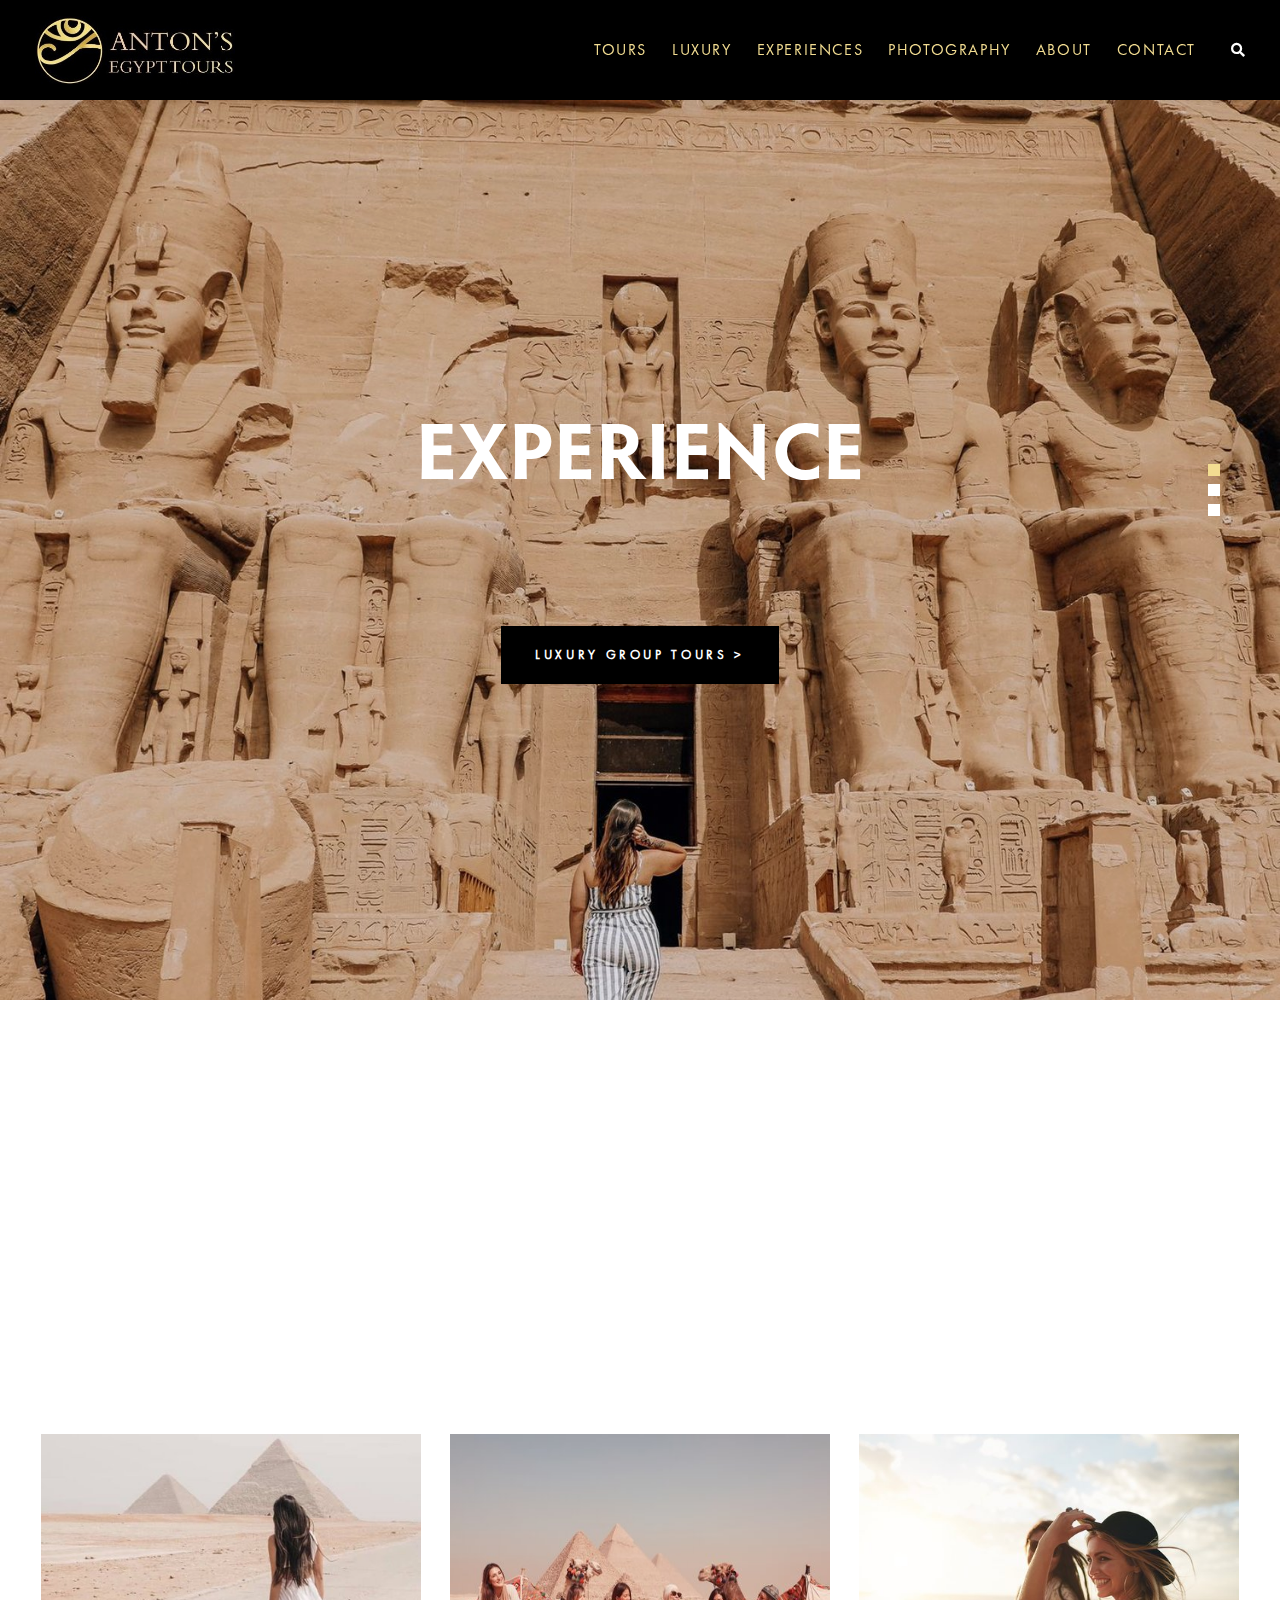
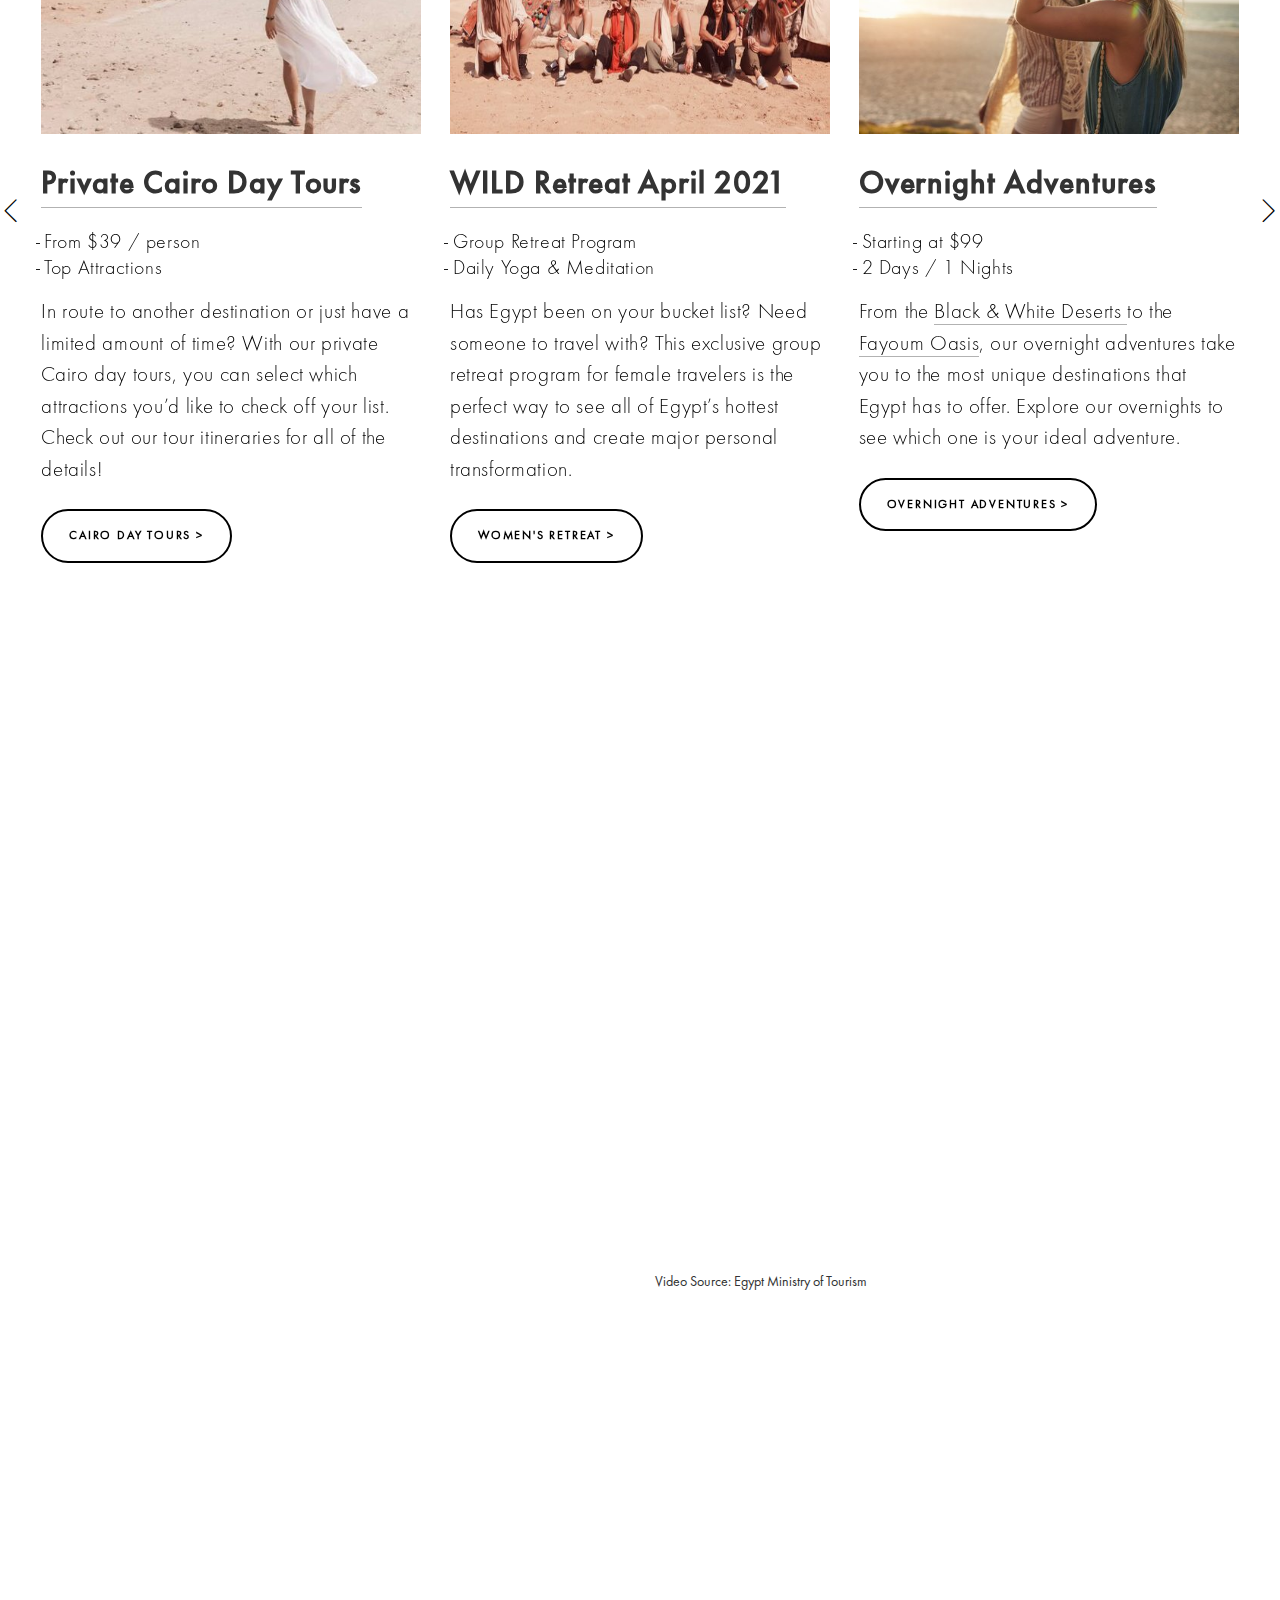
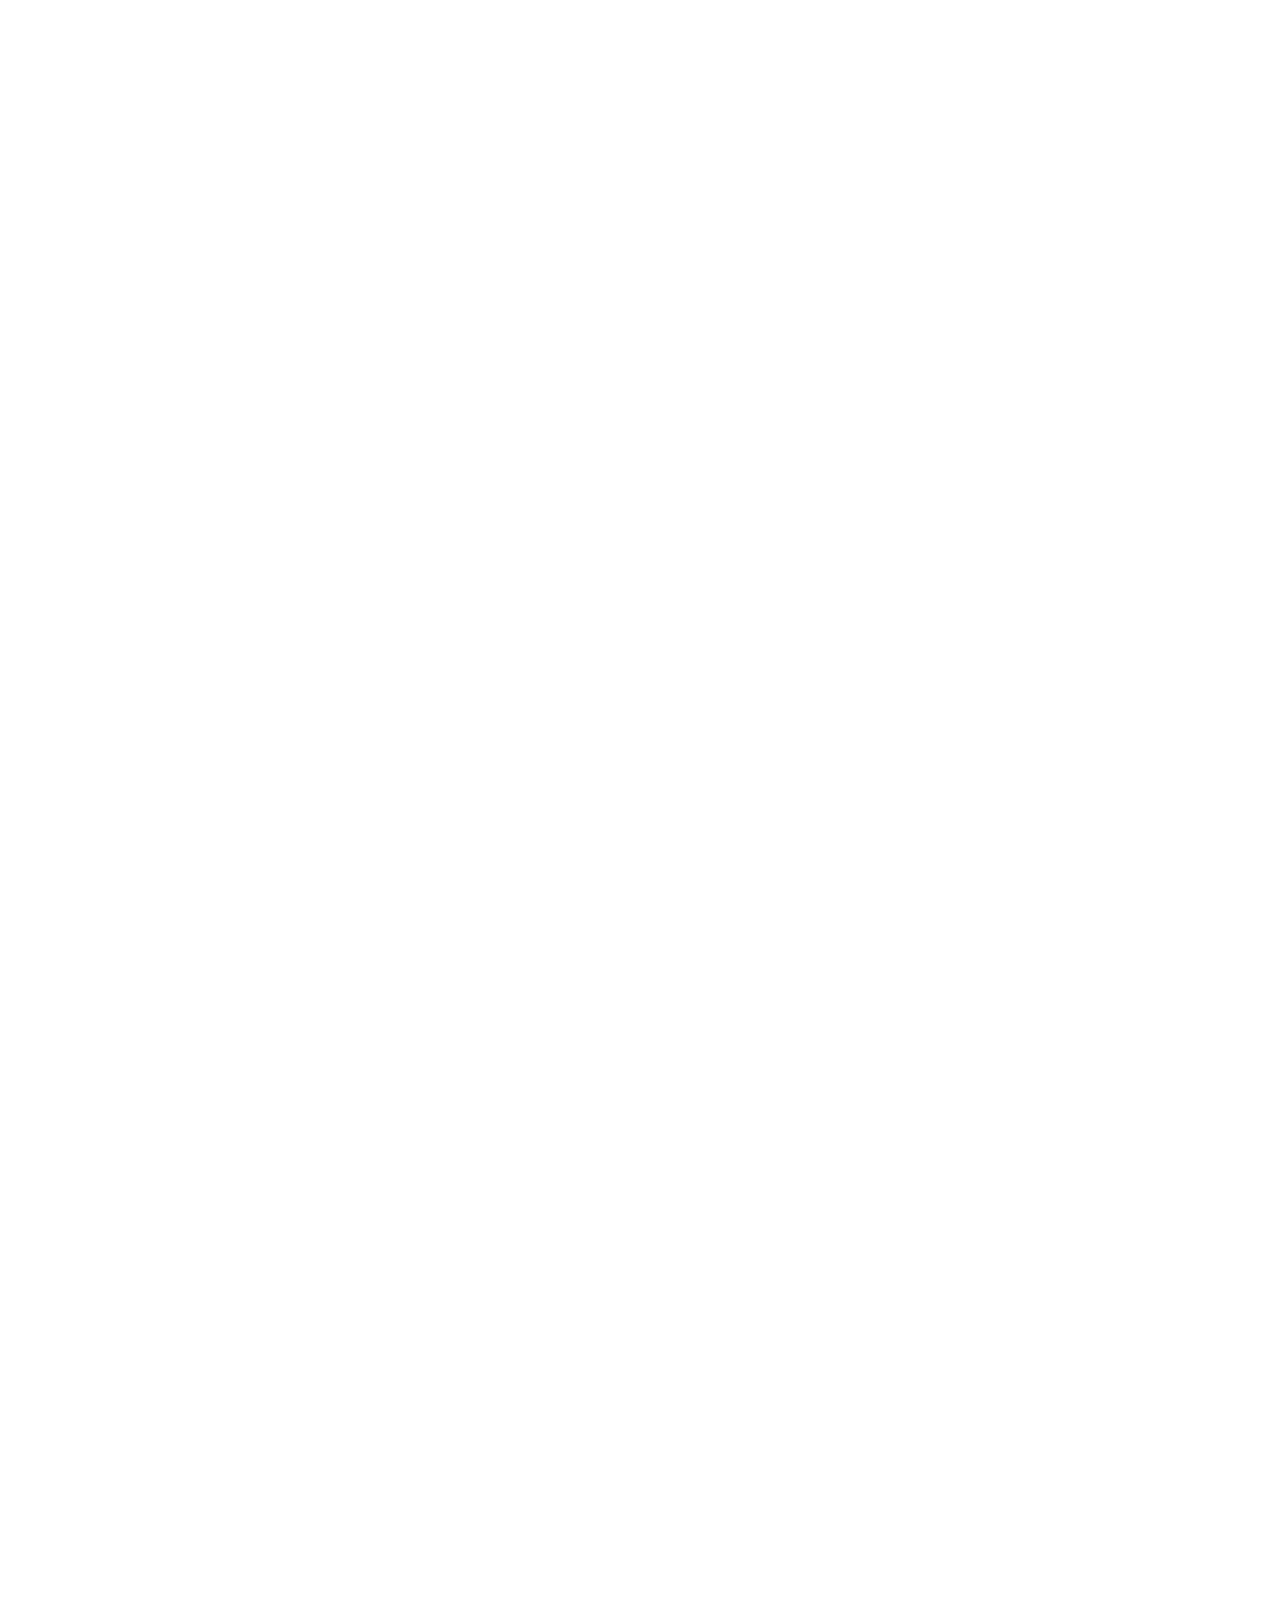
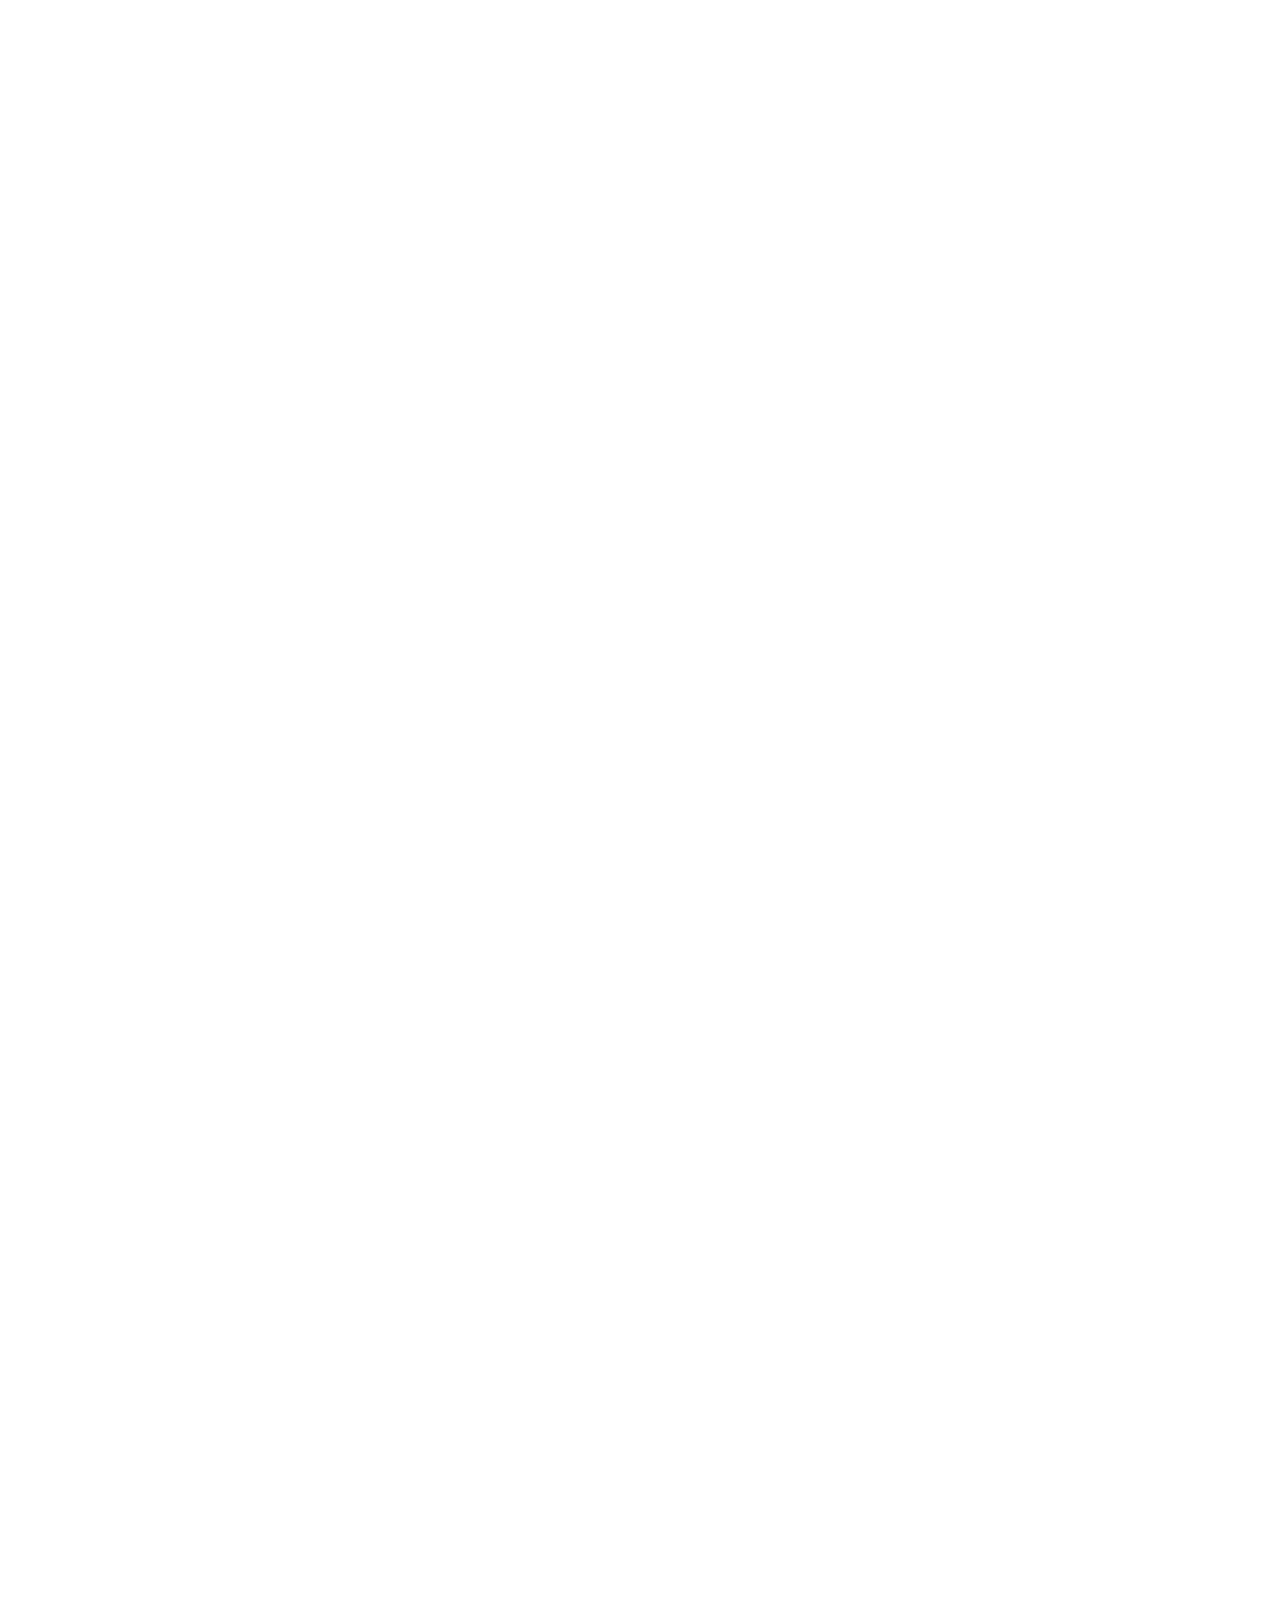
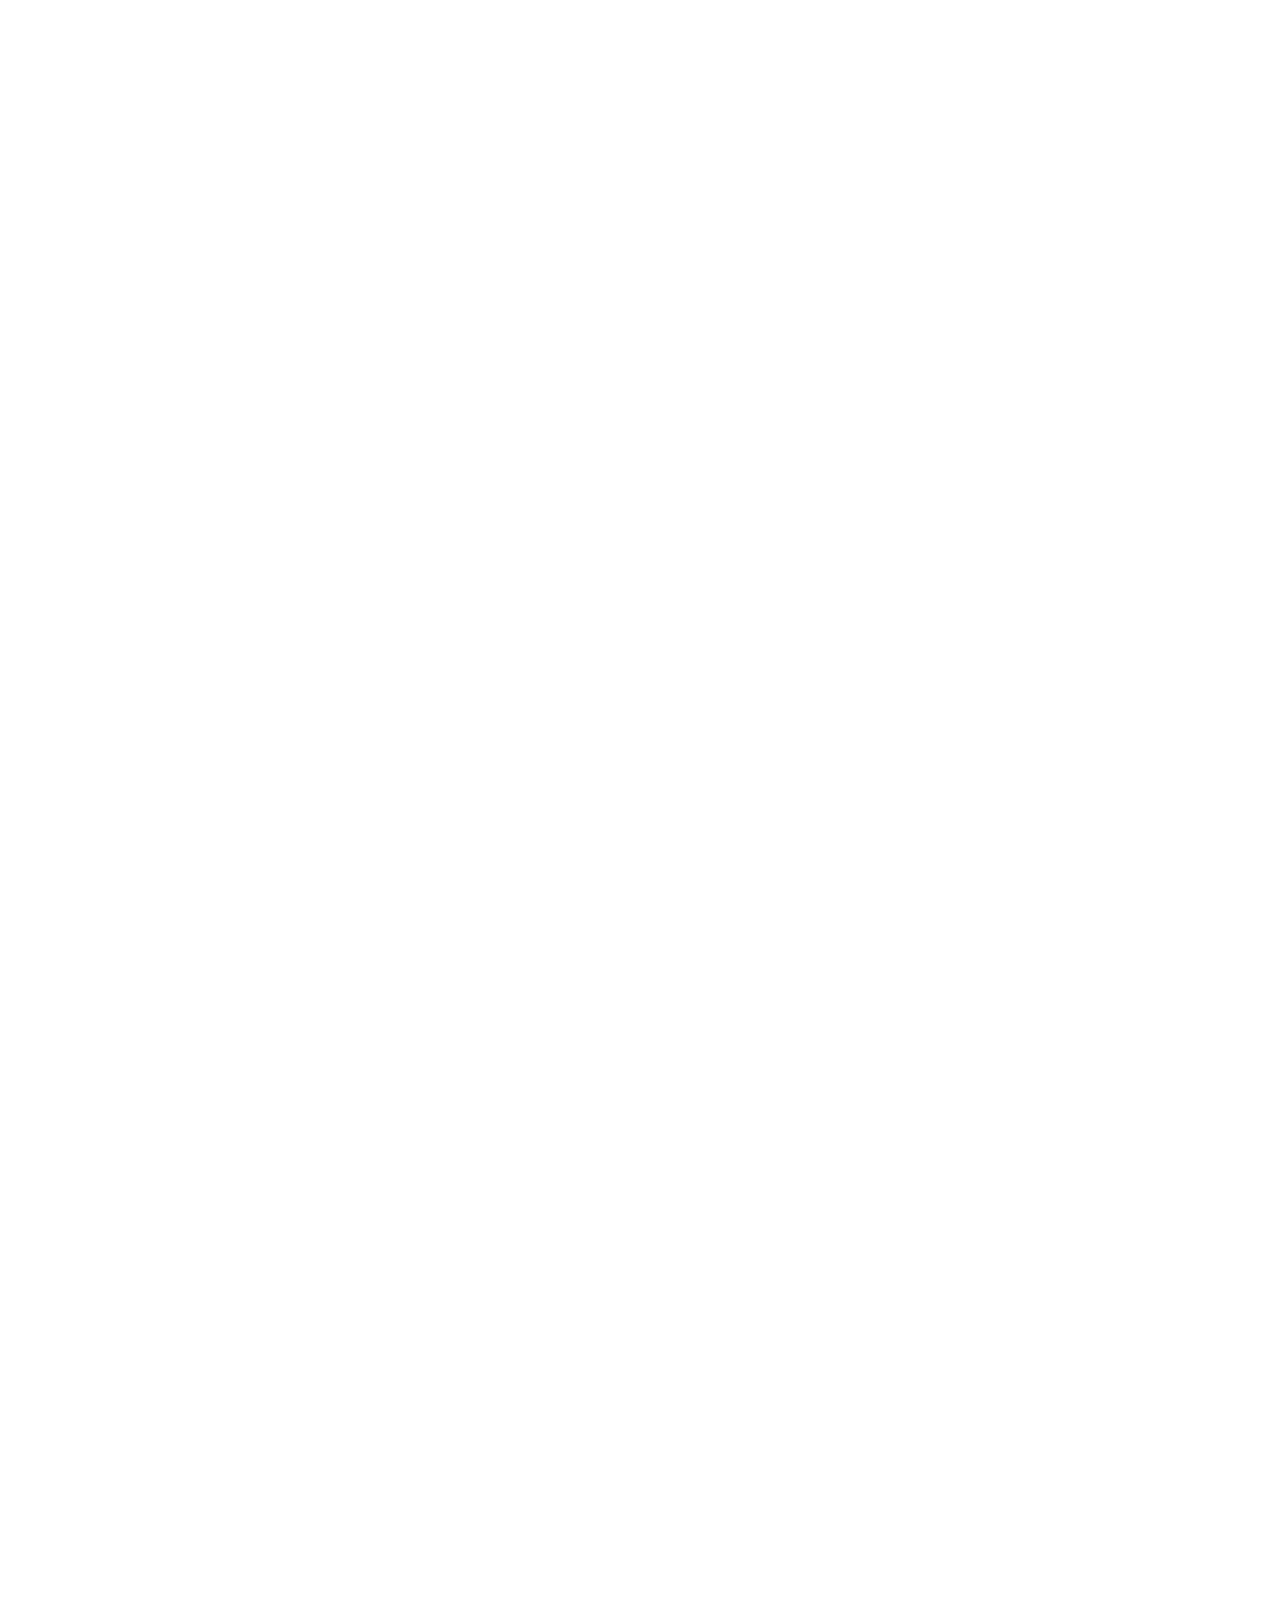
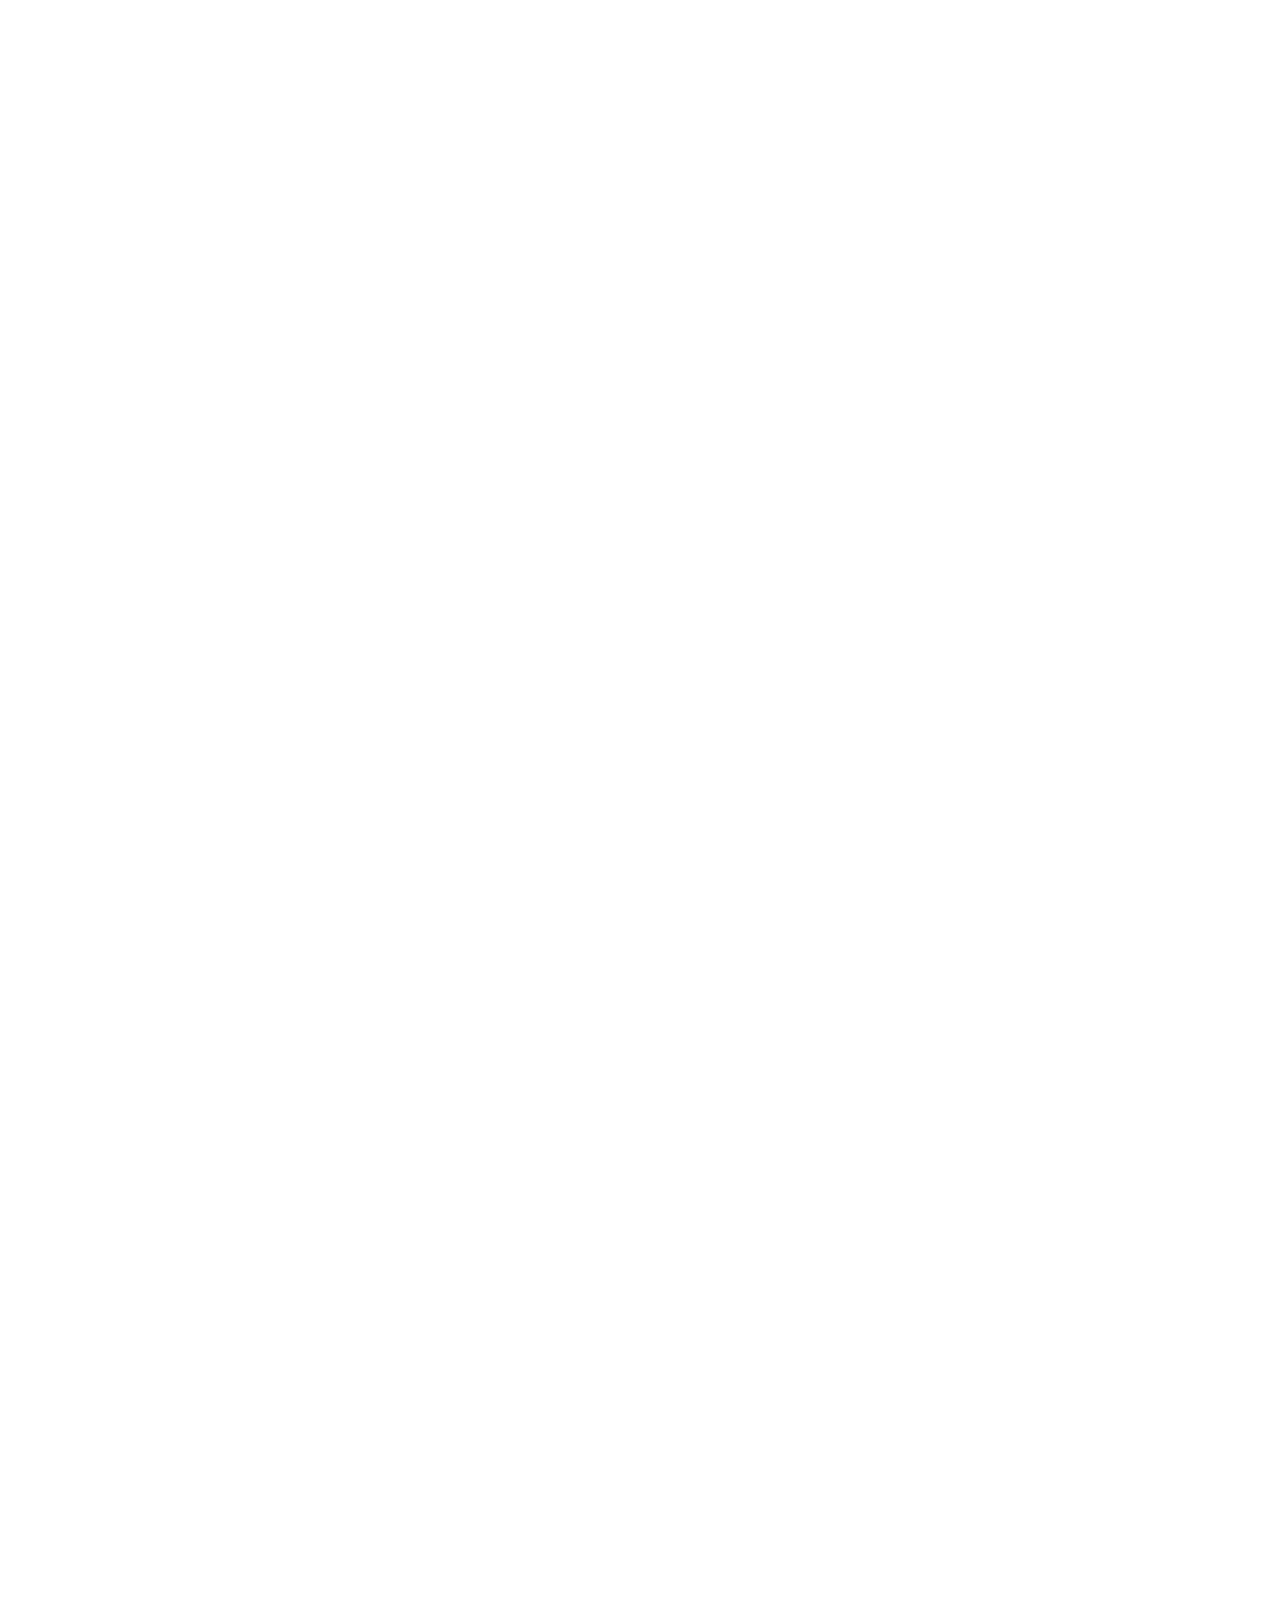
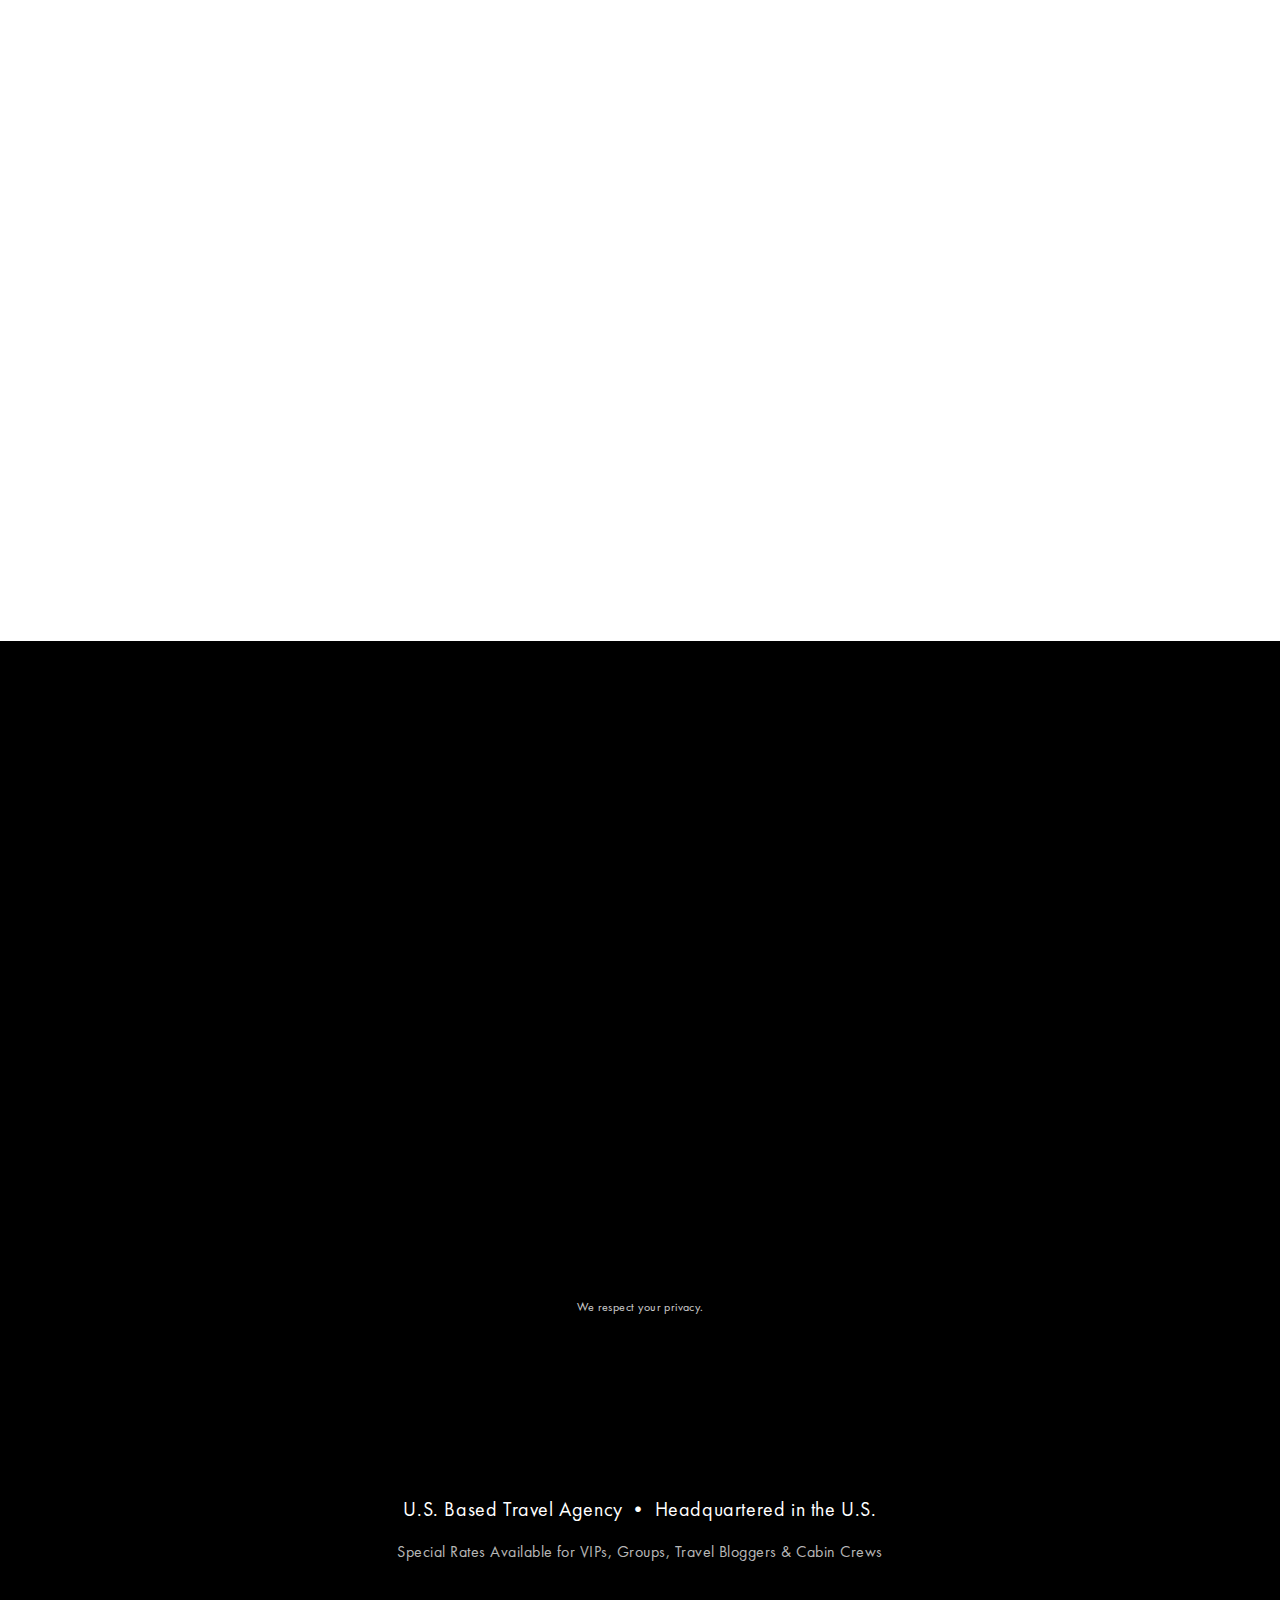
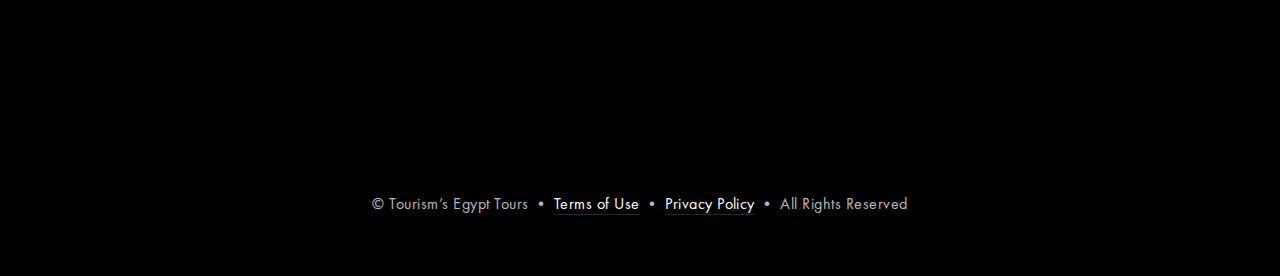
<file: index-en.html>
<html lang="en" dir="ltr">
  <head>
    <meta charset="UTF-8"/>
    <meta name="viewport" content="width=device-width, initial-scale=1.0"/>
    <meta http-equiv="X-UA-Compatible" content="ie=edge"/>
    <title>Tourism</title>
    <link rel="shortcut icon" href="images/favicon.png"/>
    <link rel="stylesheet" href="css/bootstrap.min.css"/>
    <link rel="stylesheet" href="css/bootstrap-select.min.css"/>
    <link rel="stylesheet" href="css/fontawesome-all.min.css"/>
    <link rel="stylesheet" href="css/linearicons.css"/>
    <link rel="stylesheet" href="css/owl.carousel.min.css"/>
    <link rel="stylesheet" href="css/animate.css"/>
    <link rel="stylesheet" href="css/jquery.fancybox.min.css"/>
    <link rel="stylesheet" href="css/home.css"/>
  </head>
  <body>
    <div class="pre-loader">
      <div class="content"></div><img class="img-responsive" src="images/favicon.png" alt="logo"/>
    </div>
    <div class="fixed-menu">
      <div class="menu">
        <div class="menu-header">
          <div class="close"><span class="lnr lnr-cross"></span></div>
        </div>
        <ul class="list-unstyled main-list">
          <li class="slide"><a href="#!">Tours</a>
            <ul class="list-unstyled sub-list">
              <li><a href="#">Cairo Day Tours</a></li>
              <li><a href="#">Aswan Day Tours</a></li>
              <li><a href="#">Overnight Trips</a></li>
              <li><a href="#">Classic Package Tours</a></li>
            </ul>
          </li>
          <li class="slide"><a href="#!">Luxury</a>
            <ul class="list-unstyled sub-list">
              <li><a href="#">Luxury Group Travel</a></li>
              <li><a href="#">Business  leisure</a></li>
              <li><a href="#">Family Vacations</a></li>
              <li><a href="#">Holy Family Tours</a></li>
              <li><a href="#">Land of Kemet Tours</a></li>
              <li><a href="#">Luxury Honeymoons</a></li>
              <li><a href="#">Luxury Yoga Retreats</a></li>
            </ul>
          </li>
          <li><a href="#">Experiences</a></li>
          <li><a href="#">Photography</a></li>
          <li><a href="#">About</a></li>
          <li><a href="#">Contact</a></li>
        </ul>
      </div>
    </div>
    <div class="search-container">
      <div class="close"></div>
      <div class="zx-search">
        <input type="text" placeholder="Search"/>
        <button class="fa fa-search"></button>
      </div>
    </div>
    <!-- navbar placeholder-->
    <div class="nav-place"></div>
    <!-- navbar-->
    <div class="nav-bar">
      <div class="container">
        <div class="zx-container">
          <!--logo-->
          <div class="logo-container">
            <div class="logo"><a href="index-en.html"><img class="img-responsive" src="images/logo.jpg" alt="logo"/></a></div>
          </div>
          <!-- navbar list & icons-->
          <div class="list-icons-container">
            <ul class="list-unstyled list">
              <li class="sub-cat"><a href="#">Tours</a>
                <ul class="list-unstyled sub-cat-hover">
                  <li><a href="#">Cairo Day Tours</a></li>
                  <li><a href="#">Aswan Day Tours</a></li>
                  <li><a href="#">Overnight Trips</a></li>
                  <li><a href="#">Classic Package Tours</a></li>
                </ul>
              </li>
              <li class="sub-cat"><a href="#">Luxury</a>
                <ul class="list-unstyled sub-cat-hover">
                  <li><a href="#">Luxury Group Travel</a></li>
                  <li><a href="#">Business  leisure</a></li>
                  <li><a href="#">Family Vacations</a></li>
                  <li><a href="#">Holy Family Tours</a></li>
                  <li><a href="#">Land of Kemet Tours</a></li>
                  <li><a href="#">Luxury Honeymoons</a></li>
                  <li><a href="#">Luxury Yoga Retreats</a></li>
                </ul>
              </li>
              <li><a href="#">Experiences</a></li>
              <li><a href="#">Photography</a></li>
              <li><a href="#">About</a></li>
              <li><a href="#">Contact</a></li>
            </ul>
            <div class="nav-icons"><a class="search-icon" href="#!"><i class="fa fa-search"></i></a><a class="menu-icon" href="#!"><i class="lnr lnr-menu"></i></a></div>
          </div>
        </div>
      </div>
    </div>
    <!-- header-->
    <div class="header">
      <div class="owl-carousel">
        <div class="slide"><a href="#"><img class="img-responsive wow fadeInDown" src="images/slider.jpg" alt="" data-wow-duration="0.5s" data-wow-delay="0s"/>
            <div class="overlay">
              <div class="inner-slider-text">
                <p class="typer" data-text="EXPERIENCE THE REAL EGYPT"></p>
                <button class="header-btn">Luxury Group Tours ></button>
              </div>
            </div></a></div>
        <div class="slide"><a href="#"><img class="img-responsive" src="images/slider.jpg" alt=""/>
            <div class="overlay">
              <div class="inner-slider-text">
                <p class="typer" data-text="EXPERIENCE THE REAL EGYPT"></p>
                <button class="header-btn">Luxury Group Tours ></button>
              </div>
            </div></a></div>
        <div class="slide"><a href="#"><img class="img-responsive" src="images/slider.jpg" alt=""/>
            <div class="overlay">
              <div class="inner-slider-text">
                <p class="typer" data-text="EXPERIENCE THE REAL EGYPT"></p>
                <button class="header-btn">Luxury Group Tours ></button>
              </div>
            </div></a></div>
      </div>
    </div>
    <!-- mission-->
    <div class="mission">
      <div class="container">
        <h2 class="mission-header wow zoomIn" data-wow-duration="0.9s" data-wow-delay="0s">We’re On a Mission to Provide the #1 Tour Experience in Egypt</h2>
        <div class="owl-carousel">
          <div class="trip-card">
            <div class="card-img">
              <div class="img-container"><a href="#"><img class="img-responsive" src="images/trip-card-img-1.jpg" alt=""/><img class="img-responsive" src="images/g-3.jpg" alt=""/></a></div>
            </div>
            <div class="card-body">
              <div class="card-title"><a href="#">Private Cairo Day Tours</a></div>
              <div class="card-info">
                <ul class="list-unstyled">
                  <li>From $39 / person</li>
                  <li>Top Attractions</li>
                </ul>
              </div>
              <div class="card-text">
                <p>In route to another destination or just have a limited amount of time? With our private Cairo day tours, you can select which attractions you’d like to check off your list. Check out our tour itineraries for all of the details!</p>
              </div><a class="card-btn" href="#">CAIRO DAY TOURS ></a>
            </div>
          </div>
          <div class="trip-card">
            <div class="card-img">
              <div class="img-container"><a href="#"><img class="img-responsive" src="images/trip-card-img-2.jpg" alt=""/><img class="img-responsive" src="images/g-3.jpg" alt=""/></a></div>
            </div>
            <div class="card-body">
              <div class="card-title"><a href="#">WILD Retreat April 2021</a></div>
              <div class="card-info">
                <ul class="list-unstyled">
                  <li>Group Retreat Program</li>
                  <li>Daily Yoga & Meditation</li>
                </ul>
              </div>
              <div class="card-text">
                <p>Has Egypt been on your bucket list? Need someone to travel with? This exclusive group retreat program for female travelers is the perfect way to see all of Egypt’s hottest destinations and create major personal transformation.</p>
              </div><a class="card-btn" href="#">WOMEN'S RETREAT ></a>
            </div>
          </div>
          <div class="trip-card">
            <div class="card-img">
              <div class="img-container"><a href="#"><img class="img-responsive" src="images/trip-card-img-3.jpg" alt=""/><img class="img-responsive" src="images/g-3.jpg" alt=""/></a></div>
            </div>
            <div class="card-body">
              <div class="card-title"><a href="#">Overnight Adventures</a></div>
              <div class="card-info">
                <ul class="list-unstyled">
                  <li>Starting at $99</li>
                  <li>2 Days / 1 Nights</li>
                </ul>
              </div>
              <div class="card-text">
                <p>From the <a href="#">Black & White Deserts  </a>to the  <a href="#"> Fayoum Oasis</a>, our overnight adventures take you to the most unique destinations that Egypt has to offer. Explore our overnights to see which one is your ideal adventure.</p>
              </div><a class="card-btn" href="#">OVERNIGHT ADVENTURES ></a>
            </div>
          </div>
          <div class="trip-card">
            <div class="card-img">
              <div class="img-container"><a href="#"><img class="img-responsive" src="images/trip-card-img-2.jpg" alt=""/><img class="img-responsive" src="images/g-3.jpg" alt=""/></a></div>
            </div>
            <div class="card-body">
              <div class="card-title"><a href="#">WILD Retreat April 2021</a></div>
              <div class="card-info">
                <ul class="list-unstyled">
                  <li>Group Retreat Program</li>
                  <li>Daily Yoga & Meditation</li>
                </ul>
              </div>
              <div class="card-text">
                <p>Has Egypt been on your bucket list? Need someone to travel with? This exclusive group retreat program for female travelers is the perfect way to see all of Egypt’s hottest destinations and create major personal transformation.</p>
              </div><a class="card-btn" href="#">WOMEN'S RETREAT ></a>
            </div>
          </div>
          <div class="trip-card">
            <div class="card-img">
              <div class="img-container"><a href="#"><img class="img-responsive" src="images/trip-card-img-3.jpg" alt=""/><img class="img-responsive" src="images/g-3.jpg" alt=""/></a></div>
            </div>
            <div class="card-body">
              <div class="card-title"><a href="#">Overnight Adventures</a></div>
              <div class="card-info">
                <ul class="list-unstyled">
                  <li>Starting at $99</li>
                  <li>2 Days / 1 Nights</li>
                </ul>
              </div>
              <div class="card-text">
                <p>From the <a href="#">Black & White Deserts  </a>to the  <a href="#"> Fayoum Oasis</a>, our overnight adventures take you to the most unique destinations that Egypt has to offer. Explore our overnights to see which one is your ideal adventure.</p>
              </div><a class="card-btn" href="#">OVERNIGHT ADVENTURES ></a>
            </div>
          </div>
        </div>
      </div>
    </div>
    <div class="about-trip">
      <div class="container">
        <h2 class="about-trip-header wow zoomIn" data-wow-duration="0.9s" data-wow-delay="0s">Life Changing Trips that Shift Your Perspective</h2>
        <div class="row">
          <div class="col-md-5">
            <div class="about-trip-info">
              <h3 class="title wow fadeInLeft" data-wow-duration="0.5s" data-wow-delay="0s">Epic Egypt Adventures</h3>
              <p class="text wow fadeInLeft" data-wow-duration="0.7s" data-wow-delay="0s">Egypt has so much more to see and experience than what first comes to mind. Don’t get us wrong, the pyramids are spectacular, but so is diving in the Red Sea, sailing on the Nile, and visiting a local village. When you book a trip,we curate a unique travel experience that’s catered towards what makes you come alive. You’re bound to discover something new. Ready to take the plunge?</p><a class="about-trip-btn wow fadeInLeft" href="#" data-wow-duration="0.9s" data-wow-delay="0s">INQUIRE ABOUT A TRIP ></a>
            </div>
          </div>
          <div class="col-md-1"></div>
          <div class="col-md-6">
            <div class="vid wow fadeInRight" data-wow-duration="0.88s" data-wow-delay="0s"><img class="img-responsive" src="images/vid-tup.jpg" alt=""/><a data-fancybox="data-fancybox" href="https://www.youtube.com/watch?v=mfxQy5A_tHs&amp;feature=emb_logo">
                <div class="overlay"><img class="img-responsive" src="images/play-icon.png" alt=""/></div></a></div><span class="vid-src">Video Source: Egypt Ministry of Tourism</span>
          </div>
        </div>
      </div>
    </div>
    <div class="fixed-sec one">
      <div class="container">
        <div class="row">
          <div class="col-md-6">
            <div class="inner-text left">
              <h3 class="title wow fadeInLeft" data-wow-duration="0.5s" data-wow-delay="0s">Girls Who Travel</h3>
              <p class="text wow fadeInLeft" data-wow-duration="0.7s" data-wow-delay="0s">We’ve welcomed thousands of female travelers from around the globe and are dedicated to providing a fun and safe experience that you’ll love! Whether you’re traveling solo or with your best friend, we’re always here to give you the best tour experience — like helping you decide what to wear for your photo-shoot, allowing time for shopping, and sharing stories about Egypt’s female leaders of the ancient world.</p><a class="fixed-sec-btn wow fadeInLeft" href="#" data-wow-duration="0.9s" data-wow-delay="0s">HOW WE'RE DIFFERENT ></a>
            </div>
          </div>
          <div class="col-md-6"></div>
        </div>
      </div>
    </div>
    <div class="fixed-sec two">
      <div class="container">
        <div class="row">
          <div class="col-md-6"></div>
          <div class="col-md-6"></div>
        </div>
      </div>
    </div>
    <div class="fixed-sec three">
      <div class="container">
        <div class="row">
          <div class="col-md-6"></div>
          <div class="col-md-6">
            <div class="inner-text right">
              <h3 class="title wow fadeInRight" data-wow-duration="0.5s" data-wow-delay="0s">Like Family</h3>
              <p class="text wow fadeInRight" data-wow-duration="0.7s" data-wow-delay="0s">We love seeing entire families and groups celebrate some of life’s most precious moments right here in Egypt. Whether you’re looking for an exclusive location to celebrate the holidays, you want to go to an exotic place for a family reunion, or there’s a special event to commemorate, there’s something everyone will enjoy. We’ll welcome you and yours just like family.</p><a class="fixed-sec-btn wow fadeInRight" href="#" data-wow-duration="0.9s" data-wow-delay="0s">INQUIRE ABOUT LUXURY TOURS ></a>
            </div>
          </div>
        </div>
      </div>
    </div>
    <div class="fixed-sec four">
      <div class="container">
        <div class="row">
          <div class="col-md-6"></div>
          <div class="col-md-6"></div>
        </div>
      </div>
    </div>
    <div class="fixed-sec five">
      <div class="container">
        <div class="row">
          <div class="col-md-6">
            <div class="inner-text left">
              <h3 class="title wow fadeInLeft" data-wow-duration="0.5s" data-wow-delay="0s">The Real Egypt</h3>
              <p class="text wow fadeInLeft" data-wow-duration="0.7s" data-wow-delay="0s">Ready to go on the adventure of a lifetime? On our Day Tours, you can ride through the desert on camel, go horseback riding at sunset by the Giza Pyramids or enjoy the feeling of the wind blowing through your hair while driving an ATV. And the best part? The fun doesn’t stop there! We take the extra step to take you to places off the common path, like to a street-side cafe or to one of our favorite local coffee shops. We give you the real Egypt.</p><a class="fixed-sec-btn wow fadeInLeft" href="#" data-wow-duration="0.9s" data-wow-delay="0s">DAY TOURS ></a>
            </div>
          </div>
          <div class="col-md-6"></div>
        </div>
      </div>
    </div>
    <div class="fixed-sec six">
      <div class="container">
        <div class="row">
          <div class="col-md-6"></div>
          <div class="col-md-6"></div>
        </div>
      </div>
    </div>
    <div class="fixed-sec seven">
      <div class="container">
        <div class="row">
          <div class="col-md-6"></div>
          <div class="col-md-6">
            <div class="inner-text right">
              <h3 class="title wow fadeInRight" data-wow-duration="0.5s" data-wow-delay="0s">A Story to Tell</h3>
              <p class="text wow fadeInRight" data-wow-duration="0.7s" data-wow-delay="0s">Egypt is one of those special places on earth that allows you connect with ancient civilizations while you discover new things about yourself. You’ll be in awe of the breathtaking views of Egypt’s vast landscapes, leaving you with new energy and a sense of wonder. After visiting, you’ll have so many heartfelt stories about your experience to tell.</p><a class="fixed-sec-btn wow fadeInRight" href="#" data-wow-duration="0.9s" data-wow-delay="0s">EGYPT EXPERIENCES ></a>
            </div>
          </div>
        </div>
      </div>
    </div>
    <div class="fixed-sec eight">
      <div class="container">
        <div class="row">
          <div class="col-md-6"></div>
          <div class="col-md-6"></div>
        </div>
      </div>
    </div>
    <div class="fixed-sec nine">
      <div class="container">
        <div class="row">
          <div class="col-md-6">
            <div class="inner-text left">
              <h3 class="title wow fadeInLeft" data-wow-duration="0.5s" data-wow-delay="0s">Life of the Party</h3>
              <p class="text wow fadeInLeft" data-wow-duration="0.7s" data-wow-delay="0s">What’s your favorite dance move? From planning a night out on the town to reserving VIP bottle service, we’ll help you have an unforgettable experience. Just let our team know your dates and preferred nightlife style.</p><a class="fixed-sec-btn wow fadeInLeft" href="#" data-wow-duration="0.9s" data-wow-delay="0s">JOIN OUR NYE PARTY ></a>
            </div>
          </div>
          <div class="col-md-6"></div>
        </div>
      </div>
    </div>
    <div class="fixed-sec ten">
      <div class="container">
        <div class="row">
          <div class="col-md-6"></div>
          <div class="col-md-6"></div>
        </div>
      </div>
    </div>
    <div class="fixed-sec eleven">
      <div class="container">
        <div class="row">
          <div class="col-md-6"></div>
          <div class="col-md-6">
            <div class="inner-text right">
              <h3 class="title wow fadeInRight" data-wow-duration="0.5s" data-wow-delay="0s">Tailor-Made Trips</h3>
              <p class="text wow fadeInRight" data-wow-duration="0.7s" data-wow-delay="0s">Planning a girls getaway or a trip that has that perfect mix of business and pleasure? Well, you came to the right place! We love helping our clients create the ultimate experience that checks all of the boxes. We’ll work with you 1:1 to build an itinerary that is tailor-made just for you!</p><a class="fixed-sec-btn wow fadeInRight" href="#" data-wow-duration="0.9s" data-wow-delay="0s">CREATE MY ITINERARY ></a>
            </div>
          </div>
        </div>
      </div>
    </div>
    <!-- footer-->
    <div class="footer">
      <div class="container">
        <div class="our-customers">
          <h3 class="title wow fadeInDown" data-wow-duration="0.5s" data-wow-delay="0s">Our Customers Love</h3>
          <div class="customers">
            <div class="img-container"><a href="#"><img class="img-responsive wow fadeInUp" src="images/customer-1.gif" alt="" data-wow-duration="0.5s" data-wow-delay="0s"/></a></div>
            <div class="img-container"><a href="#"><img class="img-responsive wow fadeInUp" src="images/customer-2.png" alt="" data-wow-duration="0.6s" data-wow-delay="0s"/></a></div>
            <div class="img-container"><a href="#"><img class="img-responsive wow fadeInUp" src="images/customer-3.png" alt="" data-wow-duration="0.7s" data-wow-delay="0s"/></a></div>
            <div class="img-container"><a href="#"><img class="img-responsive wow fadeInUp" src="images/customer-4.png" alt="" data-wow-duration="0.8s" data-wow-delay="0s"/></a></div>
            <div class="img-container"><a href="#"><img class="img-responsive wow fadeInUp" src="images/customer-5.png" alt="" data-wow-duration="0.9s" data-wow-delay="0s"/></a></div>
            <div class="img-container"><a href="#"><img class="img-responsive wow fadeInUp" src="images/customer-6.png" alt="" data-wow-duration="1s" data-wow-delay="0s"/></a></div>
          </div>
        </div>
        <p class="our-mission wow fadeInUp" data-wow-duration="0.88s" data-wow-delay="0s">We’re on a mission to provide the #1 tour experience in Egypt! Real culture. Local food. Top destinations.</p>
        <div class="join-tribe">
          <h3 class="title wow fadeInUp" data-wow-duration="0.9s" data-wow-delay="0s">Join Our Tribe</h3><span class="wow fadeIn" data-wow-duration="0.9s" data-wow-delay="0s">Sign up with your email address to receive exclusive Egypt vacation offers and hear inspiring travel stories.</span>
          <div class="sub">
            <input class="wow fadeInLeft" type="text" placeholder="First Name" data-wow-duration="0.5s" data-wow-delay="0s"/>
            <input class="wow fadeInLeft" type="text" placeholder="Last Name" data-wow-duration="0.7s" data-wow-delay="0s"/>
            <input class="wow fadeInLeft" type="text" placeholder="Email Address" data-wow-duration="0.9s" data-wow-delay="0s"/>
            <button class="wow fadeInLeft" type="submit" data-wow-duration="1s" data-wow-delay="0s">YES, I'M IN! ></button>
          </div><span>We respect your privacy.</span>
        </div>
        <div class="footer-nav-group wow zoomIn" data-wow-duration="0.5s" data-wow-delay="0s"><a href="#">ABOUT</a><a href="#">FAQS</a><a href="#">TESTIMONIALS</a><a href="#">CONTACT</a></div>
        <div class="phone-address wow zoomIn" data-wow-duration="0.7s" data-wow-delay="0s"><a href="tel: 000000">+20 123 456 7890</a><span>  • </span><a href="#">2 Al Qady St., Downtown Cairo Governate, Egypt</a></div>
        <div class="some-text">U.S. Based Travel Agency • Headquartered in the U.S.</div>
        <div class="vip">Special Rates Available for VIPs, Groups, Travel Bloggers & Cabin Crews</div>
        <div class="mail-to wow zoomIn" data-wow-duration="0.9s" data-wow-delay="0s"><a href="mailto: info@info.com">info@info.com</a></div>
        <div class="book-btn wow zoomIn" data-wow-duration="1s" data-wow-delay="0s"><a href="#">BOOK YOUR TOUR ></a></div>
        <div class="social wow fadeInUp" data-wow-duration="0.5s" data-wow-delay="0s"><a href="#"><i class="fab fa-facebook-f"></i></a><a href="#"><i class="fab fa-instagram"></i></a></div>
        <div class="copyrights"><span>©   Tourism’s Egypt Tours </span><span> • </span><a href="#">Terms of Use</a><span> •  </span><a href="#">Privacy Policy</a><span> •  </span><span>All Rights Reserved </span></div>
      </div>
    </div>
    <script src="js/jquery-3.4.1.min.js"></script>
    <script src="js/owl.carousel.min.js"></script>
    <script src="js/bootstrap.min.js"></script>
    <script src="js/bootstrap-select.min.js"></script>
    <script src="js/wow.min.js"></script>
    <script src="js/masonry.pkgd.min.js"></script>
    <script src="js/jquery.fancybox.min.js"></script>
    <script src="js/jquery.countTo.js"></script>
    <script src="js/main.js"></script>
    <script src="http://localhost:35729/livereload.js"></script>
  </body>
</html>
</file>
<file: css/linearicons.css>
@font-face {
	font-family: 'Linearicons-Free';
	src: url('Linearicons/Linearicons-Free.eot?w118d');
	src: url('Linearicons/Linearicons-Free.eot?#iefixw118d') format('embedded-opentype'),
		url('Linearicons/Linearicons-Free.woff2?w118d') format('woff2'),
		url('Linearicons/Linearicons-Free.woff?w118d') format('woff'),
		url('Linearicons/Linearicons-Free.ttf?w118d') format('truetype'),
		url('Linearicons/Linearicons-Free.svg?w118d#Linearicons-Free') format('svg');
	font-weight: normal;
	font-style: normal;
}

.lnr {
	font-family: 'Linearicons-Free';
	speak: none;
	font-style: normal;
	font-weight: normal;
	font-variant: normal;
	text-transform: none;
	line-height: 1;

	/* Better Font Rendering =========== */
	-webkit-font-smoothing: antialiased;
	-moz-osx-font-smoothing: grayscale;
}

.lnr-home:before {
	content: "\e800";
}

.lnr-apartment:before {
	content: "\e801";
}

.lnr-pencil:before {
	content: "\e802";
}

.lnr-magic-wand:before {
	content: "\e803";
}

.lnr-drop:before {
	content: "\e804";
}

.lnr-lighter:before {
	content: "\e805";
}

.lnr-poop:before {
	content: "\e806";
}

.lnr-sun:before {
	content: "\e807";
}

.lnr-moon:before {
	content: "\e808";
}

.lnr-cloud:before {
	content: "\e809";
}

.lnr-cloud-upload:before {
	content: "\e80a";
}

.lnr-cloud-download:before {
	content: "\e80b";
}

.lnr-cloud-sync:before {
	content: "\e80c";
}

.lnr-cloud-check:before {
	content: "\e80d";
}

.lnr-database:before {
	content: "\e80e";
}

.lnr-lock:before {
	content: "\e80f";
}

.lnr-cog:before {
	content: "\e810";
}

.lnr-trash:before {
	content: "\e811";
}

.lnr-dice:before {
	content: "\e812";
}

.lnr-heart:before {
	content: "\e813";
}

.lnr-star:before {
	content: "\e814";
}

.lnr-star-half:before {
	content: "\e815";
}

.lnr-star-empty:before {
	content: "\e816";
}

.lnr-flag:before {
	content: "\e817";
}

.lnr-envelope:before {
	content: "\e818";
}

.lnr-paperclip:before {
	content: "\e819";
}

.lnr-inbox:before {
	content: "\e81a";
}

.lnr-eye:before {
	content: "\e81b";
}

.lnr-printer:before {
	content: "\e81c";
}

.lnr-file-empty:before {
	content: "\e81d";
}

.lnr-file-add:before {
	content: "\e81e";
}

.lnr-enter:before {
	content: "\e81f";
}

.lnr-exit:before {
	content: "\e820";
}

.lnr-graduation-hat:before {
	content: "\e821";
}

.lnr-license:before {
	content: "\e822";
}

.lnr-music-note:before {
	content: "\e823";
}

.lnr-film-play:before {
	content: "\e824";
}

.lnr-camera-video:before {
	content: "\e825";
}

.lnr-camera:before {
	content: "\e826";
}

.lnr-picture:before {
	content: "\e827";
}

.lnr-book:before {
	content: "\e828";
}

.lnr-bookmark:before {
	content: "\e829";
}

.lnr-user:before {
	content: "\e82a";
}

.lnr-users:before {
	content: "\e82b";
}

.lnr-shirt:before {
	content: "\e82c";
}

.lnr-store:before {
	content: "\e82d";
}

.lnr-cart:before {
	content: "\e82e";
}

.lnr-tag:before {
	content: "\e82f";
}

.lnr-phone-handset:before {
	content: "\e830";
}

.lnr-phone:before {
	content: "\e831";
}

.lnr-pushpin:before {
	content: "\e832";
}

.lnr-map-marker:before {
	content: "\e833";
}

.lnr-map:before {
	content: "\e834";
}

.lnr-location:before {
	content: "\e835";
}

.lnr-calendar-full:before {
	content: "\e836";
}

.lnr-keyboard:before {
	content: "\e837";
}

.lnr-spell-check:before {
	content: "\e838";
}

.lnr-screen:before {
	content: "\e839";
}

.lnr-smartphone:before {
	content: "\e83a";
}

.lnr-tablet:before {
	content: "\e83b";
}

.lnr-laptop:before {
	content: "\e83c";
}

.lnr-laptop-phone:before {
	content: "\e83d";
}

.lnr-power-switch:before {
	content: "\e83e";
}

.lnr-bubble:before {
	content: "\e83f";
}

.lnr-heart-pulse:before {
	content: "\e840";
}

.lnr-construction:before {
	content: "\e841";
}

.lnr-pie-chart:before {
	content: "\e842";
}

.lnr-chart-bars:before {
	content: "\e843";
}

.lnr-gift:before {
	content: "\e844";
}

.lnr-diamond:before {
	content: "\e845";
}

.lnr-linearicons:before {
	content: "\e846";
}

.lnr-dinner:before {
	content: "\e847";
}

.lnr-coffee-cup:before {
	content: "\e848";
}

.lnr-leaf:before {
	content: "\e849";
}

.lnr-paw:before {
	content: "\e84a";
}

.lnr-rocket:before {
	content: "\e84b";
}

.lnr-briefcase:before {
	content: "\e84c";
}

.lnr-bus:before {
	content: "\e84d";
}

.lnr-car:before {
	content: "\e84e";
}

.lnr-train:before {
	content: "\e84f";
}

.lnr-bicycle:before {
	content: "\e850";
}

.lnr-wheelchair:before {
	content: "\e851";
}

.lnr-select:before {
	content: "\e852";
}

.lnr-earth:before {
	content: "\e853";
}

.lnr-smile:before {
	content: "\e854";
}

.lnr-sad:before {
	content: "\e855";
}

.lnr-neutral:before {
	content: "\e856";
}

.lnr-mustache:before {
	content: "\e857";
}

.lnr-alarm:before {
	content: "\e858";
}

.lnr-bullhorn:before {
	content: "\e859";
}

.lnr-volume-high:before {
	content: "\e85a";
}

.lnr-volume-medium:before {
	content: "\e85b";
}

.lnr-volume-low:before {
	content: "\e85c";
}

.lnr-volume:before {
	content: "\e85d";
}

.lnr-mic:before {
	content: "\e85e";
}

.lnr-hourglass:before {
	content: "\e85f";
}

.lnr-undo:before {
	content: "\e860";
}

.lnr-redo:before {
	content: "\e861";
}

.lnr-sync:before {
	content: "\e862";
}

.lnr-history:before {
	content: "\e863";
}

.lnr-clock:before {
	content: "\e864";
}

.lnr-download:before {
	content: "\e865";
}

.lnr-upload:before {
	content: "\e866";
}

.lnr-enter-down:before {
	content: "\e867";
}

.lnr-exit-up:before {
	content: "\e868";
}

.lnr-bug:before {
	content: "\e869";
}

.lnr-code:before {
	content: "\e86a";
}

.lnr-link:before {
	content: "\e86b";
}

.lnr-unlink:before {
	content: "\e86c";
}

.lnr-thumbs-up:before {
	content: "\e86d";
}

.lnr-thumbs-down:before {
	content: "\e86e";
}

.lnr-magnifier:before {
	content: "\e86f";
}

.lnr-cross:before {
	content: "\e870";
}

.lnr-menu:before {
	content: "\e871";
}

.lnr-list:before {
	content: "\e872";
}

.lnr-chevron-up:before {
	content: "\e873";
}

.lnr-chevron-down:before {
	content: "\e874";
}

.lnr-chevron-left:before {
	content: "\e875";
}

.lnr-chevron-right:before {
	content: "\e876";
}

.lnr-arrow-up:before {
	content: "\e877";
}

.lnr-arrow-down:before {
	content: "\e878";
}

.lnr-arrow-left:before {
	content: "\e879";
}

.lnr-arrow-right:before {
	content: "\e87a";
}

.lnr-move:before {
	content: "\e87b";
}

.lnr-warning:before {
	content: "\e87c";
}

.lnr-question-circle:before {
	content: "\e87d";
}

.lnr-menu-circle:before {
	content: "\e87e";
}

.lnr-checkmark-circle:before {
	content: "\e87f";
}

.lnr-cross-circle:before {
	content: "\e880";
}

.lnr-plus-circle:before {
	content: "\e881";
}

.lnr-circle-minus:before {
	content: "\e882";
}

.lnr-arrow-up-circle:before {
	content: "\e883";
}

.lnr-arrow-down-circle:before {
	content: "\e884";
}

.lnr-arrow-left-circle:before {
	content: "\e885";
}

.lnr-arrow-right-circle:before {
	content: "\e886";
}

.lnr-chevron-up-circle:before {
	content: "\e887";
}

.lnr-chevron-down-circle:before {
	content: "\e888";
}

.lnr-chevron-left-circle:before {
	content: "\e889";
}

.lnr-chevron-right-circle:before {
	content: "\e88a";
}

.lnr-crop:before {
	content: "\e88b";
}

.lnr-frame-expand:before {
	content: "\e88c";
}

.lnr-frame-contract:before {
	content: "\e88d";
}

.lnr-layers:before {
	content: "\e88e";
}

.lnr-funnel:before {
	content: "\e88f";
}

.lnr-text-format:before {
	content: "\e890";
}

.lnr-text-format-remove:before {
	content: "\e891";
}

.lnr-text-size:before {
	content: "\e892";
}

.lnr-bold:before {
	content: "\e893";
}

.lnr-italic:before {
	content: "\e894";
}

.lnr-underline:before {
	content: "\e895";
}

.lnr-strikethrough:before {
	content: "\e896";
}

.lnr-highlight:before {
	content: "\e897";
}

.lnr-text-align-left:before {
	content: "\e898";
}

.lnr-text-align-center:before {
	content: "\e899";
}

.lnr-text-align-right:before {
	content: "\e89a";
}

.lnr-text-align-justify:before {
	content: "\e89b";
}

.lnr-line-spacing:before {
	content: "\e89c";
}

.lnr-indent-increase:before {
	content: "\e89d";
}

.lnr-indent-decrease:before {
	content: "\e89e";
}

.lnr-pilcrow:before {
	content: "\e89f";
}

.lnr-direction-ltr:before {
	content: "\e8a0";
}

.lnr-direction-rtl:before {
	content: "\e8a1";
}

.lnr-page-break:before {
	content: "\e8a2";
}

.lnr-sort-alpha-asc:before {
	content: "\e8a3";
}

.lnr-sort-amount-asc:before {
	content: "\e8a4";
}

.lnr-hand:before {
	content: "\e8a5";
}

.lnr-pointer-up:before {
	content: "\e8a6";
}

.lnr-pointer-right:before {
	content: "\e8a7";
}

.lnr-pointer-down:before {
	content: "\e8a8";
}

.lnr-pointer-left:before {
	content: "\e8a9";
}
</file>
<file: css/home.css>
@charset "UTF-8";
html {
  scroll-behavior: smooth;
  overflow-x: hidden;
  scrollbar-width: thin;
  scrollbar-color: #eeeeee;
}

html::-webkit-scrollbar {
  width: 8px;
}

html::-webkit-scrollbar-track {
  background-color: #eee;
}

html::-webkit-scrollbar-thumb {
  background-image: -webkit-gradient(linear, left bottom, left top, from(#f2dc91), color-stop(60%, black));
  background-image: linear-gradient(0deg, #f2dc91 0%, black 60%);
}

body {
  font-family: 'reg';
  overflow-y: hidden;
}

@font-face {
  font-family: "light";
  src: url("../fonts/FuturaPTLight.otf");
}

@font-face {
  font-family: "reg";
  src: url("../fonts/FuturaPTBook.otf");
}

@font-face {
  font-family: "md";
  src: url("../fonts/FuturaPTMedium.otf");
}

@font-face {
  font-family: "s-bold";
  src: url("../fonts/FuturaPTDemi.otf");
}

@font-face {
  font-family: "r-bold";
  src: url("../fonts/FuturaPTBold.otf");
}

@font-face {
  font-family: "e-bold";
  src: url("../fonts/FuturaPTExtraBold.otf");
}

/* --- sec font --- */
@font-face {
  font-family: "sec-reg";
  src: url("../fonts/Hypatia-Sans-Pro.ttf");
}

@font-face {
  font-family: "sec-bold";
  src: url("../fonts/Hypatia-Sans-Pro-Bold.ttf");
}

/*
=====
LODEARS
=====
*/
html, body {
  overflow-x: hidden;
}

ul {
  margin: 0;
  padding: 0;
}

a {
  text-decoration: none;
  font-family: inherit;
  font-size: inherit;
  color: inherit;
}

a:hover, a:focus {
  text-decoration: none;
  color: inherit;
}

button {
  border: none;
  outline: none;
  background-color: transparent;
  padding: 0;
}

.pre-loader {
  width: 100%;
  height: 100%;
  position: fixed;
  top: 0;
  left: 0;
  right: 0;
  bottom: 0;
  z-index: 9999;
  background-color: #000;
  display: -webkit-box;
  display: -ms-flexbox;
  display: flex;
  -webkit-box-pack: center;
      -ms-flex-pack: center;
          justify-content: center;
  -webkit-box-align: center;
      -ms-flex-align: center;
          align-items: center;
}

.pre-loader .content {
  width: 110px;
  height: 110px;
  padding: 2px;
  border-top: 2px solid #f2dc91;
  border-left: 2px solid #f2dc91;
  border-right: 2px solid #f2dc91;
  border-bottom: 2px solid #000;
  border-radius: 50%;
  -webkit-animation: spin 2s linear infinite;
          animation: spin 2s linear infinite;
}

.pre-loader img {
  position: absolute;
  top: 50%;
  left: 50%;
  -webkit-transform: translate(-50%, -50%);
          transform: translate(-50%, -50%);
  width: 100px;
  height: 100px;
}

@-webkit-keyframes spin {
  0% {
    -webkit-transform: rotate(0deg);
    transform: rotate(0deg);
  }
  100% {
    -webkit-transform: rotate(360deg);
    transform: rotate(360deg);
  }
}

@keyframes spin {
  0% {
    -webkit-transform: rotate(0deg);
    transform: rotate(0deg);
  }
  100% {
    -webkit-transform: rotate(360deg);
    transform: rotate(360deg);
  }
}

.container {
  width: 1240px;
}

.owl-carousel .owl-item img {
  width: auto;
}

.search-container {
  display: none;
  position: fixed;
  z-index: 9999;
  width: 100%;
  height: 100%;
  background-color: rgba(0, 0, 0, 0.9);
}

.search-container .close {
  opacity: 0.9;
  width: 20px;
  height: 20px;
  background-color: #f2dc91;
  color: #000;
  display: -webkit-box;
  display: -ms-flexbox;
  display: flex;
  -webkit-box-pack: center;
      -ms-flex-pack: center;
          justify-content: center;
  -webkit-box-align: center;
      -ms-flex-align: center;
          align-items: center;
  position: absolute;
  top: 35%;
  left: 50%;
  -webkit-transform: translate(-50%, -50%);
          transform: translate(-50%, -50%);
  -webkit-transition: all .3s ease-in-out;
  transition: all .3s ease-in-out;
  -webkit-clip-path: polygon(20% 0%, 0% 20%, 30% 50%, 0% 80%, 20% 100%, 50% 70%, 80% 100%, 100% 80%, 70% 50%, 100% 20%, 80% 0%, 50% 30%);
          clip-path: polygon(20% 0%, 0% 20%, 30% 50%, 0% 80%, 20% 100%, 50% 70%, 80% 100%, 100% 80%, 70% 50%, 100% 20%, 80% 0%, 50% 30%);
}

.search-container .close.show {
  top: 25%;
}

.search-container .zx-search {
  width: 50%;
  height: 50px;
  position: absolute;
  top: 50%;
  left: 50%;
  -webkit-transform: translateX(-50%);
          transform: translateX(-50%);
  -webkit-transition: all .5s ease-in-out;
  transition: all .5s ease-in-out;
}

.search-container .zx-search.show {
  top: 40%;
}

.search-container .zx-search input {
  width: 100%;
  height: 100%;
  border: none;
  outline: none;
  padding: 15px 15px;
  -webkit-transition: all .5s ease-in-out;
  transition: all .5s ease-in-out;
  background: transparent;
  border-bottom: 1px solid #ffffff80;
  color: #fff;
}

.search-container .zx-search input::-webkit-input-placeholder {
  font-family: reg;
  color: #fff;
}

.search-container .zx-search input::-moz-placeholder {
  font-family: reg;
  color: #fff;
}

.search-container .zx-search input:-ms-input-placeholder {
  font-family: reg;
  color: #fff;
}

.search-container .zx-search input::-ms-input-placeholder {
  font-family: reg;
  color: #fff;
}

.search-container .zx-search input::placeholder {
  font-family: reg;
  color: #fff;
}

[dir="rtl"] .search-container .zx-search input::-webkit-input-placeholder {
  font-family: ar-reg;
}

[dir="rtl"] .search-container .zx-search input::-moz-placeholder {
  font-family: ar-reg;
}

[dir="rtl"] .search-container .zx-search input:-ms-input-placeholder {
  font-family: ar-reg;
}

[dir="rtl"] .search-container .zx-search input::-ms-input-placeholder {
  font-family: ar-reg;
}

[dir="rtl"] .search-container .zx-search input::placeholder {
  font-family: ar-reg;
}

.search-container .zx-search input:hover, .search-container .zx-search input:focus {
  border-bottom: 1px solid #f2dc91;
}

.search-container .zx-search button {
  font-size: 18px;
  color: #fff;
  width: 44px;
  height: 100%;
  background: transparent;
  position: absolute;
  top: 50%;
  left: 0px;
  -webkit-transition: all .5s ease-in-out;
  transition: all .5s ease-in-out;
  -webkit-transform: translateY(-50%);
          transform: translateY(-50%);
}

[dir="ltr"] .search-container .zx-search button {
  left: unset;
  right: 0px;
}

.search-container .zx-search button:hover {
  color: #f2dc91;
}

/*------ upper start ------*/
/*------ upper end ------*/
/*------ nav placeholder start ------*/
.nav-place {
  width: 100%;
  height: 100px;
  -webkit-transition: all .3s ease-in-out;
  transition: all .3s ease-in-out;
  display: none;
}

.nav-place.show {
  display: block;
}

/*------ nav placeholder end ------*/
/*------ navbar start ------*/
.nav-bar {
  height: 100px;
  position: relative;
  background-color: #000;
  -webkit-box-shadow: 0px 0px 20px 0px rgba(0, 0, 0, 0.07);
          box-shadow: 0px 0px 20px 0px rgba(0, 0, 0, 0.07);
  z-index: 9;
  -webkit-transition: all .5s ease-in-out;
  transition: all .5s ease-in-out;
}

.nav-bar.fixed-nav {
  position: fixed;
  top: 0;
  left: 0;
  width: 100%;
  z-index: 999;
}

.nav-bar .zx-container {
  display: -webkit-box;
  display: -ms-flexbox;
  display: flex;
  -webkit-box-pack: justify;
      -ms-flex-pack: justify;
          justify-content: space-between;
  -webkit-box-align: center;
      -ms-flex-align: center;
          align-items: center;
  padding: 12px 0;
  height: 100%;
}

.nav-bar .logo-container .logo {
  width: 200px;
}

.nav-bar .list-icons-container {
  display: -webkit-box;
  display: -ms-flexbox;
  display: flex;
  -webkit-box-pack: center;
      -ms-flex-pack: center;
          justify-content: center;
  -webkit-box-align: center;
      -ms-flex-align: center;
          align-items: center;
}

.nav-bar .list {
  display: -webkit-box;
  display: -ms-flexbox;
  display: flex;
  -webkit-box-pack: center;
      -ms-flex-pack: center;
          justify-content: center;
  -webkit-box-align: center;
      -ms-flex-align: center;
          align-items: center;
}

.nav-bar .list > li {
  position: relative;
  font-family: reg;
  font-size: 16px;
  font-weight: 400;
  color: #f2dc91;
  text-transform: uppercase;
  letter-spacing: .1em;
  margin: 0 25px 0 0;
  -webkit-transition: all .3s ease-in-out;
  transition: all .3s ease-in-out;
}

[dir="rtl"] .nav-bar .list > li {
  margin: 0 0 0 25px;
  font-family: bold;
}

.nav-bar .list > li:last-child {
  margin: 0;
}

.nav-bar .list > li:hover {
  color: #98918b;
}

.nav-bar .list > li:hover .sub-cat-hover {
  opacity: 1;
  visibility: visible;
  top: 30px;
}

.nav-bar .list > li > a.active {
  color: #98918b;
}

.nav-bar .list .sub-cat-hover {
  opacity: 0;
  visibility: hidden;
  position: absolute;
  top: 40px;
  left: -20px;
  width: -webkit-max-content;
  width: -moz-max-content;
  width: max-content;
  min-width: 190px;
  background-color: rgba(0, 0, 0, 0.949);
  -webkit-box-shadow: 0px 0px 6px 1px rgba(255, 255, 255, 0.6);
          box-shadow: 0px 0px 6px 1px rgba(255, 255, 255, 0.6);
  padding: 7px 10px;
  display: -webkit-box;
  display: -ms-flexbox;
  display: flex;
  -webkit-box-pack: start;
      -ms-flex-pack: start;
          justify-content: flex-start;
  -webkit-box-align: start;
      -ms-flex-align: start;
          align-items: flex-start;
  -webkit-box-orient: vertical;
  -webkit-box-direction: normal;
      -ms-flex-direction: column;
          flex-direction: column;
  z-index: 9;
  -webkit-transition: all .5s ease-in-out;
  transition: all .5s ease-in-out;
}

[dir="rtl"] .nav-bar .list .sub-cat-hover {
  left: unset;
  right: -20px;
}

.nav-bar .list .sub-cat-hover li {
  width: 100%;
  -webkit-transition: all .3s ease-in-out;
  transition: all .3s ease-in-out;
  font-family: reg;
  font-size: 16px;
  color: #fff;
  border-bottom: 1px solid #ffffff33;
  padding: 7px 9px;
  margin: 0;
}

[dir="rtl"] .nav-bar .list .sub-cat-hover li {
  font-family: md;
}

.nav-bar .list .sub-cat-hover li:last-child {
  border: none;
}

.nav-bar .list .sub-cat-hover li:hover {
  color: #98918b;
}

.nav-bar .nav-icons .search-icon {
  margin: 0 0 0 35px;
  color: #fff;
}

[dir="rtl"] .nav-bar .nav-icons .search-icon {
  margin: 0 35px 0 0;
}

/*------ navbar end ------*/
/*------ header start ------*/
.header {
  -webkit-transition: all .3s ease-in-out;
  transition: all .3s ease-in-out;
}

.header .slide {
  position: relative;
  max-height: 900px;
}

.header .slide img {
  -webkit-transition: all .6s ease-in-out;
  transition: all .6s ease-in-out;
}

.header .slide .overlay {
  width: 100%;
  height: 100%;
  position: absolute;
  top: 0;
  left: 0;
  background-color: rgba(0, 0, 0, 0.1);
  display: -webkit-box;
  display: -ms-flexbox;
  display: flex;
  -webkit-box-pack: center;
      -ms-flex-pack: center;
          justify-content: center;
  -webkit-box-align: center;
      -ms-flex-align: center;
          align-items: center;
}

.header .slide .inner-slider-text {
  font-family: sec-bold;
  font-size: 80px;
  color: #ffffff;
  text-align: center;
  text-transform: uppercase;
  line-height: 1.2;
  max-width: 660px;
}

.header .slide .inner-slider-text > p {
  line-height: 1.1em;
  height: 200px;
}

[dir="rtl"] .header .slide .inner-slider-text {
  font-family: ar-black;
}

.header .slide .header-btn {
  font-family: reg;
  font-size: 13px;
  font-weight: 700;
  font-style: normal;
  text-transform: uppercase;
  letter-spacing: .28em;
  padding: 21px 34px;
  background-image: -webkit-gradient(linear, left top, right top, from(#000), color-stop(#000), color-stop(#f2dc91), to(#f2dc91));
  background-image: linear-gradient(90deg, #000, #000, #f2dc91, #f2dc91);
  background-size: 300%;
  -webkit-transition: all .5s ease-in-out;
  transition: all .5s ease-in-out;
}

.header .slide .header-btn:hover {
  background-position-x: 100%;
  opacity: 0.9;
  color: #000;
}

.header .slide:hover img {
  -webkit-transform: scale(1.016);
          transform: scale(1.016);
}

.header .owl-carousel {
  position: relative;
}

.header .owl-carousel .owl-nav {
  display: none;
}

.header .owl-carousel .owl-dots {
  width: -webkit-max-content;
  width: -moz-max-content;
  width: max-content;
  position: absolute;
  right: 60px;
  bottom: 50%;
  -webkit-transform: translateY(-50%);
          transform: translateY(-50%);
  display: -webkit-box;
  display: -ms-flexbox;
  display: flex;
  -webkit-box-pack: center;
      -ms-flex-pack: center;
          justify-content: center;
  -webkit-box-align: center;
      -ms-flex-align: center;
          align-items: center;
  -webkit-box-orient: vertical;
  -webkit-box-direction: normal;
      -ms-flex-direction: column;
          flex-direction: column;
}

[dir="rtl"] .header .owl-carousel .owl-dots {
  right: unset;
  left: 60px;
}

.header .owl-carousel .owl-dots .owl-dot {
  width: 12px;
  height: 12px;
  background-color: #fff;
  outline: none;
  margin: 4px 0px;
}

.header .owl-carousel .owl-dots .owl-dot.active {
  background-color: #f2dc91;
}

/*------ header end ------*/
/*------ Mission start ------*/
.mission .mission-header {
  font-family: sec-bold;
  font-size: 80px;
  font-style: normal;
  letter-spacing: 0em;
  line-height: 1.1em;
  text-transform: none;
  text-align: center;
  max-width: 900px;
  margin: 90px auto 80px auto;
  cursor: default;
}

.mission .trip-card {
  max-width: 380px;
  margin: 0 auto;
}

.mission .trip-card .card-img {
  width: 100%;
  height: 300px;
  overflow: hidden;
  position: relative;
}

.mission .trip-card .card-img img {
  width: 100%;
  height: 100%;
  position: absolute;
  top: 0;
  left: 0;
  height: 100%;
  -webkit-transition: all .9s ease-in-out;
  transition: all .9s ease-in-out;
}

.mission .trip-card .card-img img:nth-of-type(2) {
  opacity: 0;
  z-index: 9;
}

.mission .trip-card .card-img:hover img {
  -webkit-transform: scale(1.05);
          transform: scale(1.05);
}

.mission .trip-card .card-img:hover img:nth-of-type(2) {
  opacity: 1;
}

.mission .trip-card .card-body .card-title {
  width: -webkit-max-content;
  width: -moz-max-content;
  width: max-content;
  font-family: md;
  font-weight: 600;
  font-style: normal;
  font-size: 32px;
  letter-spacing: 0.03em;
  line-height: 1.2em;
  text-transform: none;
  padding: 0 0 5px 0;
  border-bottom-width: 1px;
  border-bottom-style: solid;
  border-bottom-color: rgba(0, 0, 0, 0.3);
  margin: 30px 0 20px 0;
  -webkit-transition: all .3s ease-in-out;
  transition: all .3s ease-in-out;
}

.mission .trip-card .card-body .card-title:hover {
  color: #f2dc91;
  border-color: #f2dc91;
}

.mission .trip-card .card-body .card-info ul {
  margin: 15px 0;
  list-style-type: "-";
}

.mission .trip-card .card-body .card-info ul li {
  font-family: light;
  font-weight: 400;
  font-style: normal;
  font-size: 20px;
  color: #000;
  letter-spacing: .03em;
  line-height: 1.3em;
  text-transform: none;
  padding: 0 3px;
}

.mission .trip-card .card-body .card-text p {
  font-family: light;
  font-weight: 400;
  font-style: normal;
  font-size: 21px;
  color: #000;
  letter-spacing: .03em;
  line-height: 1.5em;
  text-transform: none;
  margin: 0 0 25px 0;
}

.mission .trip-card .card-body .card-text p a {
  border-bottom: 1px solid rgba(0, 0, 0, 0.3);
  -webkit-transition: all .3s ease-in-out;
  transition: all .3s ease-in-out;
}

.mission .trip-card .card-body .card-text p a:hover {
  border-bottom: 1px solid rgba(0, 0, 0, 0.15);
  color: rgba(0, 0, 0, 0.6);
}

.mission .trip-card .card-body .card-btn {
  display: block;
  width: -webkit-max-content;
  width: -moz-max-content;
  width: max-content;
  border-width: 2px;
  border-style: solid;
  border-color: #000;
  border-radius: 50px;
  padding: 16px 26px;
  font-family: reg;
  font-size: 12px;
  color: #000;
  font-weight: 600;
  font-style: normal;
  text-transform: uppercase;
  letter-spacing: .15em;
  -webkit-transition: all .5s ease-in-out;
  transition: all .5s ease-in-out;
  background-image: -webkit-gradient(linear, left top, right top, from(#fff), color-stop(#fff), color-stop(#000), to(#000));
  background-image: linear-gradient(90deg, #fff, #fff, #000, #000);
  background-size: 300%;
}

.mission .trip-card .card-body .card-btn:hover {
  background-position-x: 100%;
  color: #fff;
}

.mission .owl-carousel {
  position: relative;
}

.mission .owl-carousel .owl-nav {
  display: block;
  position: absolute;
  top: 50%;
  -webkit-transform: translateY(-50%);
          transform: translateY(-50%);
  left: 0;
  width: 100%;
  height: 0;
}

.mission .owl-carousel .owl-nav .owl-prev, .mission .owl-carousel .owl-nav .owl-next {
  position: absolute;
  font-size: 24px;
  color: #000;
  -webkit-transition: all .5s ease-in-out;
  transition: all .5s ease-in-out;
}

.mission .owl-carousel .owl-nav .owl-prev:hover, .mission .owl-carousel .owl-nav .owl-next:hover {
  color: #f2dc91;
}

.mission .owl-carousel .owl-nav .owl-prev {
  right: -36px;
}

.mission .owl-carousel .owl-nav .owl-next {
  left: -36px;
}

.mission .owl-carousel .owl-dots {
  display: none !important;
  width: -webkit-max-content;
  width: -moz-max-content;
  width: max-content;
  position: absolute;
  left: 50%;
  bottom: -36px;
  -webkit-transform: translateX(-50%);
          transform: translateX(-50%);
  display: -webkit-box;
  display: -ms-flexbox;
  display: flex;
  -webkit-box-pack: center;
      -ms-flex-pack: center;
          justify-content: center;
  -webkit-box-align: center;
      -ms-flex-align: center;
          align-items: center;
}

.mission .owl-carousel .owl-dots .owl-dot {
  width: 12px;
  height: 12px;
  background-color: #00000033;
  outline: none;
  margin: 0px 5px;
}

.mission .owl-carousel .owl-dots .owl-dot.active {
  background-color: #f2dc91;
}

/*------ Mission end ------*/
/*------ about-trip start ------*/
.about-trip {
  margin: 90px 0;
}

.about-trip .about-trip-header {
  font-family: sec-bold;
  font-weight: 700;
  font-style: normal;
  font-size: 80px;
  letter-spacing: 0em;
  line-height: 1.1em;
  text-transform: none;
  text-align: center;
  max-width: 900px;
  margin: 0 auto 60px auto;
  padding: 25px 0;
}

.about-trip .about-trip-info .title {
  font-family: reg;
  font-weight: 600;
  font-style: normal;
  font-size: 32px;
  letter-spacing: 0em;
  line-height: 1.2em;
  text-transform: none;
  margin: 0 0 30px 0;
}

.about-trip .about-trip-info .text {
  font-family: light;
  font-weight: 400;
  font-style: normal;
  font-size: 20px;
  letter-spacing: .03em;
  line-height: 1.3em;
  text-transform: none;
  margin: 0 0 30px 0;
}

.about-trip .about-trip-info .about-trip-btn {
  display: block;
  width: -webkit-max-content;
  width: -moz-max-content;
  width: max-content;
  font-family: reg;
  font-size: 13px;
  font-weight: 700;
  color: #fff;
  font-style: normal;
  text-transform: uppercase;
  letter-spacing: .28em;
  padding: 21px 34px;
  background-image: -webkit-gradient(linear, left top, right top, from(#000), color-stop(#000), color-stop(#f2dc91), to(#f2dc91));
  background-image: linear-gradient(90deg, #000, #000, #f2dc91, #f2dc91);
  background-size: 300%;
  -webkit-transition: all .5s ease-in-out;
  transition: all .5s ease-in-out;
}

.about-trip .about-trip-info .about-trip-btn:hover {
  background-position-x: 100%;
  opacity: 0.9;
  color: #000;
}

.about-trip .vid {
  overflow: hidden;
  position: relative;
}

.about-trip .vid .overlay {
  position: absolute;
  top: 0;
  left: 0;
  width: 100%;
  height: 100%;
  display: -webkit-box;
  display: -ms-flexbox;
  display: flex;
  -webkit-box-pack: center;
      -ms-flex-pack: center;
          justify-content: center;
  -webkit-box-align: center;
      -ms-flex-align: center;
          align-items: center;
}

.about-trip .vid .overlay img {
  -webkit-transition: all .5s ease-in-out;
  transition: all .5s ease-in-out;
}

.about-trip .vid .overlay:hover img {
  -webkit-transform: rotateZ(360deg);
          transform: rotateZ(360deg);
}

/*------ about-trip end ------*/
/*------ fixed section start ------*/
.fixed-sec {
  height: 660px;
  padding: 160px 0;
  background-size: cover;
  background-repeat: no-repeat;
  background-attachment: fixed;
  background-position: 0 0;
}

.fixed-sec .inner-text .title {
  margin: 0 0 30px 0;
  font-family: sec-bold;
  font-weight: 700;
  font-style: normal;
  font-size: 80px;
  color: #fff;
  letter-spacing: 0em;
  line-height: 1.1em;
  text-transform: none;
}

.fixed-sec .inner-text .text {
  margin: 0 0 25px 0;
  font-family: reg;
  font-weight: 400;
  font-style: normal;
  font-size: 20px;
  color: #fff;
  letter-spacing: 0.03em;
  line-height: 1.3em;
  text-transform: none;
}

.fixed-sec .inner-text .fixed-sec-btn {
  display: block;
  width: -webkit-max-content;
  width: -moz-max-content;
  width: max-content;
  font-family: reg;
  font-size: 13px;
  font-weight: 700;
  color: #fff;
  font-style: normal;
  text-transform: uppercase;
  letter-spacing: .28em;
  padding: 21px 34px;
  background-image: -webkit-gradient(linear, left top, right top, from(#000), color-stop(#000), color-stop(#f2dc91), to(#f2dc91));
  background-image: linear-gradient(90deg, #000, #000, #f2dc91, #f2dc91);
  background-size: 300%;
  -webkit-transition: all .5s ease-in-out;
  transition: all .5s ease-in-out;
}

.fixed-sec .inner-text .fixed-sec-btn:hover {
  background-position-x: 100%;
  opacity: 0.9;
  color: #000;
}

.fixed-sec .inner-text.right .title {
  text-align: right;
}

.fixed-sec .inner-text.right .text {
  text-align: right;
}

.fixed-sec .inner-text.right .fixed-sec-btn {
  margin-left: auto;
}

.fixed-sec.one {
  background-image: url(../images/fixed-sec-1.jpg);
  background-position: 0 -120px;
}

.fixed-sec.two {
  background-image: url(../images/fixed-sec-2.jpg);
  background-position: 0 -120px;
}

.fixed-sec.three {
  background-image: url(../images/fixed-sec-3.jpg);
  background-position: 0 -260px;
}

.fixed-sec.four {
  background-image: url(../images/fixed-sec-4.jpg);
  background-position: 0 -160px;
}

.fixed-sec.five {
  background-image: url(../images/fixed-sec-5.jpeg);
  background-position: 0 -120px;
}

.fixed-sec.six {
  background-image: url(../images/fixed-sec-6.jpeg);
  background-position: 0 -120px;
}

.fixed-sec.seven {
  background-image: url(../images/fixed-sec-7.jpeg);
  background-position: 0 -190px;
}

.fixed-sec.eight {
  background-image: url(../images/fixed-sec-8.jpeg);
  background-position: 0 -690px;
}

.fixed-sec.nine {
  background-image: url(../images/fixed-sec-9.jpeg);
  background-position: 0 -60px;
}

.fixed-sec.ten {
  background-image: url(../images/fixed-sec-10.jpeg);
  background-position: 0 -190px;
}

.fixed-sec.eleven {
  background-image: url(../images/fixed-sec-11.jpeg);
  background-position: 0 -120px;
}

/*------ fixed section end ------*/
/*------ counter start ------*/
/*------ counter end ------*/
/*------ footer start ------*/
.footer {
  padding: 60px 0 60px 0;
  background-color: #000;
}

.footer .our-customers .title {
  margin: 0 0 30px 0;
  font-family: reg;
  font-weight: 600;
  font-style: normal;
  font-size: 32px;
  color: #fff;
  letter-spacing: 0.03em;
  line-height: 1.2em;
  text-transform: none;
  text-align: center;
}

.footer .our-customers .customers {
  display: -webkit-box;
  display: -ms-flexbox;
  display: flex;
  -webkit-box-pack: center;
      -ms-flex-pack: center;
          justify-content: center;
  -webkit-box-align: center;
      -ms-flex-align: center;
          align-items: center;
}

.footer .our-customers .customers .img-container {
  max-width: 124px;
  margin: 0 25px;
}

.footer .our-mission {
  margin: 50px auto 50px auto;
  font-family: reg;
  font-weight: 600;
  font-style: normal;
  font-size: 32px;
  color: #fff;
  letter-spacing: 0.03em;
  line-height: 1.9em;
  text-transform: none;
  text-align: center;
  max-width: 900px;
}

.footer .join-tribe {
  text-align: center;
}

.footer .join-tribe .title {
  margin: 20px 0 0 0;
  font-family: reg;
  font-weight: 600;
  font-style: normal;
  font-size: 30px;
  color: #fff;
  letter-spacing: 0.03em;
  text-transform: none;
  text-align: center;
}

.footer .join-tribe > span {
  display: block;
  padding: 26px 0;
  font-family: reg;
  font-weight: 400;
  font-style: normal;
  font-size: 15px;
  letter-spacing: 0.03em;
  text-transform: none;
  color: #fff;
}

.footer .join-tribe > span:nth-of-type(2) {
  opacity: 0.8;
  font-size: 12px;
}

.footer .join-tribe .sub {
  display: -webkit-box;
  display: -ms-flexbox;
  display: flex;
  -webkit-box-pack: center;
      -ms-flex-pack: center;
          justify-content: center;
  -webkit-box-align: center;
      -ms-flex-align: center;
          align-items: center;
}

.footer .join-tribe .sub input {
  width: 250px;
  outline: none;
  border-width: 1px;
  border-style: solid;
  border-color: rgba(0, 0, 0, 0.12);
  font-family: inherit;
  font-size: 15px;
  line-height: normal;
  padding: 1em;
  background: white;
  margin: 0 5px;
}

.footer .join-tribe .sub input::-webkit-input-placeholder {
  color: #999;
}

.footer .join-tribe .sub input::-moz-placeholder {
  color: #999;
}

.footer .join-tribe .sub input:-ms-input-placeholder {
  color: #999;
}

.footer .join-tribe .sub input::-ms-input-placeholder {
  color: #999;
}

.footer .join-tribe .sub input::placeholder {
  color: #999;
}

.footer .join-tribe .sub button {
  margin: 0 5px;
  width: 160px;
  height: 52px;
  border: 2px solid #fff;
  color: #fff;
  background-image: -webkit-gradient(linear, left top, right top, from(#000), color-stop(#000), color-stop(#fff), to(#fff));
  background-image: linear-gradient(90deg, #000, #000, #fff, #fff);
  background-size: 300%;
  -webkit-transition: all .5s ease-in-out;
  transition: all .5s ease-in-out;
}

.footer .join-tribe .sub button:hover {
  background-position-x: 100%;
  color: #000;
}

.footer .footer-nav-group {
  margin: 60px 0 36px 0;
  font-family: reg;
  font-weight: 700;
  font-style: normal;
  font-size: 12px;
  color: #fff;
  letter-spacing: .2em;
  line-height: 1em;
  text-transform: uppercase;
  text-align: center;
}

.footer .footer-nav-group a {
  padding: 0 12px;
  -webkit-transition: all .3s ease-in-out;
  transition: all .3s ease-in-out;
}

.footer .footer-nav-group a:hover {
  color: rgba(255, 255, 255, 0.5);
}

.footer .phone-address {
  margin: 0 0 20px 0;
  text-align: center;
  color: #fff;
  font-family: reg;
  font-weight: 400;
  font-style: normal;
  font-size: 20px;
  letter-spacing: .03em;
  line-height: 1.3em;
  text-transform: none;
}

.footer .phone-address a {
  -webkit-transition: all .3s ease-in-out;
  transition: all .3s ease-in-out;
}

.footer .phone-address a:hover {
  color: #f2dc91;
}

.footer .phone-address a:nth-of-type(2) {
  border-bottom: 1px solid rgba(255, 255, 255, 0.15);
}

.footer .some-text {
  margin: 0 0 20px 0;
  text-align: center;
  color: #fff;
  font-family: reg;
  font-weight: 400;
  font-style: normal;
  font-size: 20px;
  letter-spacing: .03em;
  line-height: 1.3em;
  text-transform: none;
}

.footer .vip {
  margin: 0 0 20px 0;
  text-align: center;
  color: rgba(255, 255, 255, 0.72);
  font-family: reg;
  font-weight: 400;
  font-style: normal;
  font-size: 16px;
  letter-spacing: .03em;
  line-height: 1.3em;
  text-transform: none;
}

.footer .mail-to {
  margin: 0 0 20px 0;
  text-align: center;
  color: #fff;
  font-family: reg;
  font-weight: 400;
  font-style: normal;
  font-size: 20px;
  letter-spacing: .03em;
  line-height: 1.3em;
  text-transform: none;
}

.footer .mail-to a {
  -webkit-transition: all .3s ease-in-out;
  transition: all .3s ease-in-out;
  border-bottom: 1px solid rgba(255, 255, 255, 0.15);
}

.footer .mail-to a:hover {
  color: #f2dc91;
}

.footer .book-btn a {
  display: block;
  width: -webkit-max-content;
  width: -moz-max-content;
  width: max-content;
  margin: 35px auto 35px auto;
  border-radius: 50px;
  border-width: 2px;
  border-style: solid;
  border-color: #fff;
  padding: 13px 26px;
  font-family: reg;
  font-size: 12px;
  color: #fff;
  font-weight: 600;
  font-style: normal;
  text-transform: uppercase;
  letter-spacing: .15em;
  -webkit-transition: all .5s ease-in-out;
  transition: all .5s ease-in-out;
  background-image: -webkit-gradient(linear, left top, right top, from(#000), color-stop(#000), color-stop(#fff), to(#fff));
  background-image: linear-gradient(90deg, #000, #000, #fff, #fff);
  background-size: 300%;
}

.footer .book-btn a:hover {
  background-position-x: 100%;
  color: #000;
}

.footer .social {
  text-align: center;
  color: #fff;
  font-size: 20px;
}

.footer .social a {
  padding: 0 9px;
  -webkit-transition: all .3s ease-in-out;
  transition: all .3s ease-in-out;
}

.footer .social a:hover {
  color: #f2dc91;
}

.footer .copyrights {
  text-align: center;
  margin: 36px 0 0 0;
  font-family: reg;
  font-weight: 400;
  font-style: normal;
  font-size: 16px;
  color: rgba(255, 255, 255, 0.72);
  letter-spacing: .03em;
  line-height: 1.6em;
  text-transform: none;
}

.footer .copyrights a {
  color: #fff;
  border-bottom: 1px solid rgba(255, 255, 255, 0.15);
  -webkit-transition: all .3s ease-in-out;
  transition: all .3s ease-in-out;
}

.footer .copyrights a:hover {
  color: #f2dc91;
}

/*------ footer end ------*/
.fixed-menu {
  display: none;
}

.nav-icons .menu-icon {
  display: none;
}

/*------ responsive ------*/
@media (min-width: 1600px) {
  .owl-carousel .owl-item img {
    width: 100%;
  }
}

@media (max-width: 992px) {
  .owl-carousel .owl-item img {
    width: 100%;
  }
  .container {
    width: 100%;
  }
  .upper-bar {
    display: none;
  }
  .nav-place {
    height: 70px;
  }
  .nav-bar {
    height: 70px;
  }
  .nav-bar .logo-container .logo {
    width: 120px;
  }
  .nav-bar .list {
    display: none;
  }
  .nav-bar .nav-icons {
    display: -webkit-box;
    display: -ms-flexbox;
    display: flex;
    -webkit-box-pack: center;
        -ms-flex-pack: center;
            justify-content: center;
    -webkit-box-align: center;
        -ms-flex-align: center;
            align-items: center;
  }
  .nav-bar .nav-icons .menu-icon {
    display: block;
  }
  .nav-bar .nav-icons .search-icon {
    display: none;
  }
  .nav-bar .nav-icons a {
    font-size: 23px;
    margin: 0 10px;
    color: #fff;
  }
  .fixed-menu {
    position: fixed;
    top: 0;
    left: 0;
    width: 100%;
    height: 100%;
    background-color: rgba(0, 0, 0, 0.5);
    z-index: 9999;
  }
  .fixed-menu .menu {
    width: 100%;
    height: 100%;
    position: absolute;
    top: -100%;
    right: -280px;
    background-color: #000;
    padding: 30px 35px;
    overflow-y: auto;
    -webkit-transition: all .5s ease-in-out;
    transition: all .5s ease-in-out;
  }
  [dir="ltr"] .fixed-menu .menu {
    top: -100%;
    right: unset;
    left: -280px;
  }
  .fixed-menu .menu.show {
    top: 0;
    right: 0;
  }
  [dir="ltr"] .fixed-menu .menu.show {
    top: 0;
    right: unset;
    left: 0;
  }
  .fixed-menu .menu-header {
    display: -webkit-box;
    display: -ms-flexbox;
    display: flex;
    -webkit-box-pack: start;
        -ms-flex-pack: start;
            justify-content: flex-start;
    -webkit-box-align: center;
        -ms-flex-align: center;
            align-items: center;
  }
  .fixed-menu .menu-header .close {
    opacity: 1;
    color: #fff;
    font-size: 22px;
    position: absolute;
    top: 29px;
    left: 36px;
  }
  [dir="ltr"] .fixed-menu .menu-header .close {
    left: unset;
    right: 36px;
  }
  .fixed-menu .main-list {
    text-align: center;
    margin: 99px auto;
    opacity: 0;
    -webkit-transform: translateY(50%);
            transform: translateY(50%);
    -webkit-transition: all 1.1s ease-in-out;
    transition: all 1.1s ease-in-out;
  }
  [dir="ltr"] .fixed-menu .main-list {
    -webkit-transform: translateY(50%);
            transform: translateY(50%);
  }
  .fixed-menu .main-list .slide > a {
    position: relative;
  }
  .fixed-menu .main-list .slide > a::after {
    content: "";
    font-family: "Linearicons-Free";
    font-size: 8px;
    color: #ffffff;
    position: absolute;
    top: 5px;
    left: -15px;
    -webkit-transition: all .5s ease-in-out;
    transition: all .5s ease-in-out;
  }
  [dir="ltr"] .fixed-menu .main-list .slide > a::after {
    left: unset;
    right: -15px;
  }
  .fixed-menu .main-list .slide > a.active {
    color: #ffffff;
  }
  .fixed-menu .main-list .slide > a.active::after {
    content: "";
  }
  [dir="ltr"] .fixed-menu .main-list .slide > a.active::after {
    content: "";
  }
  .fixed-menu .main-list > li {
    font-family: md;
    font-size: 16px;
    color: #ffffff;
    text-transform: uppercase;
    margin: 15px 0;
  }
  [dir="rtl"] .fixed-menu .main-list > li {
    font-family: ar-bold;
  }
  .fixed-menu .main-list > li a {
    font-family: inherit;
    font-size: inherit;
    color: inherit;
  }
  .fixed-menu .main-list.show {
    opacity: 1;
    -webkit-transform: translateY(0%);
            transform: translateY(0%);
  }
  .fixed-menu .sub-list {
    padding: 5px 10px;
    display: none;
  }
  .fixed-menu .sub-list .slide-two {
    cursor: pointer;
    position: relative;
  }
  .fixed-menu .sub-list .slide-two::after {
    content: "";
    font-family: "Linearicons-Free";
    font-size: 8px;
    color: #ffffff;
    position: absolute;
    top: 9px;
    right: 15px;
    -webkit-transition: all .5s ease-in-out;
    transition: all .5s ease-in-out;
  }
  [dir="ltr"] .fixed-menu .sub-list .slide-two::after {
    right: unset;
    left: 15px;
  }
  .fixed-menu .sub-list .slide-two.active {
    color: #ffffff;
  }
  .fixed-menu .sub-list .slide-two.active::after {
    content: "";
  }
  [dir="ltr"] .fixed-menu .sub-list .slide-two.active::after {
    content: "";
  }
  .fixed-menu .sub-list li {
    font-family: reg;
    font-size: 16px;
    text-transform: none;
    color: #ffffff;
    margin: 12px 0;
  }
  [dir="rtl"] .fixed-menu .sub-list li {
    font-family: ar-reg;
  }
  .fixed-menu .sub-list li a {
    font-family: inherit;
    font-size: inherit;
    color: inherit;
  }
  .fixed-menu .sub-list-copy {
    padding: 5px 15px;
    display: none;
  }
  .fixed-menu .sub-list-copy li {
    font-family: sec-reg;
    font-size: 15px;
    color: #ffffff;
  }
  [dir="rtl"] .fixed-menu .sub-list-copy li {
    font-family: ar-reg;
  }
  .fixed-menu .sub-list-copy li a {
    font-family: inherit;
    font-size: inherit;
    color: inherit;
  }
  .header .slide .inner-slider-text {
    max-width: 360px;
    font-size: 36px;
  }
  .header .slide .inner-slider-text p {
    height: unset;
  }
  .header .slide .inner-slider-text .header-btn {
    font-size: 12px;
    padding: 15px 20px;
  }
  .header .owl-carousel .owl-nav {
    display: none;
  }
  .header .owl-carousel .owl-dots {
    right: 15px;
    bottom: 50%;
    -webkit-transform: translateY(50%);
            transform: translateY(50%);
  }
  [dir="rtl"] .header .owl-carousel .owl-dots {
    right: unset;
    left: 15px;
  }
  .mission .mission-header {
    font-size: 26px;
    margin: 50px auto 30px auto;
    max-width: 260px;
  }
  .mission .trip-card .card-body .card-title {
    font-size: 26px;
    margin: 20px 0 10px 0;
  }
  .mission .trip-card .card-body .card-info ul li {
    font-size: 18px;
  }
  .mission .owl-carousel .owl-nav {
    display: none;
  }
  .mission .owl-carousel .owl-dots {
    display: block !important;
  }
  .about-trip .about-trip-header {
    max-width: 360px;
    font-size: 26px;
    margin: 0 auto 16px auto;
  }
  .about-trip .about-trip-info .title {
    font-size: 24px;
    margin: 0 0 20px 0;
  }
  .about-trip .about-trip-info .text {
    font-size: 18px;
  }
  .about-trip .about-trip-info .about-trip-btn {
    font-size: 12px;
    padding: 15px 20px;
  }
  .about-trip .vid {
    margin: 30px 0 0 0;
  }
  .fixed-sec {
    max-width: 100%;
    height: 500px;
    padding: 66px 0;
    background-position: center center !important;
    background-size: cover !important;
    background-attachment: unset !important;
  }
  .fixed-sec .inner-text .title {
    font-size: 26px;
    margin: 0 0 20px 0;
  }
  .fixed-sec .inner-text .text {
    font-size: 18px;
  }
  .fixed-sec .inner-text .fixed-sec-btn {
    font-size: 12px;
    padding: 15px 20px;
  }
  .footer {
    padding: 35px 0 35px 0;
  }
  .footer .our-customers .title {
    font-size: 26px;
  }
  .footer .our-customers .customers {
    -ms-flex-wrap: wrap;
        flex-wrap: wrap;
  }
  .footer .our-customers .customers .img-container {
    max-width: 120px;
    margin: 21px 21px;
  }
  .footer .our-mission {
    margin: 50px auto 60px auto;
    font-size: 26px;
    line-height: 1.5;
  }
  .footer .join-tribe .title {
    font-size: 26px;
  }
  .footer .join-tribe .sub {
    -webkit-box-orient: vertical;
    -webkit-box-direction: normal;
        -ms-flex-direction: column;
            flex-direction: column;
  }
  .footer .join-tribe .sub input {
    margin: 3px 0;
  }
  .footer .join-tribe .sub button {
    width: 250px;
    margin: 3px 0;
  }
  .footer .footer-nav-group a {
    padding: 0 6px;
  }
  .footer .phone-address {
    font-size: 18px;
  }
  .footer .some-text {
    font-size: 18px;
  }
}

@media (max-width: 480px) {
  .search-container .zx-search {
    width: 90%;
  }
}

/*------ direction ------*/

/*# sourceMappingURL=home.css.map */
</file>
